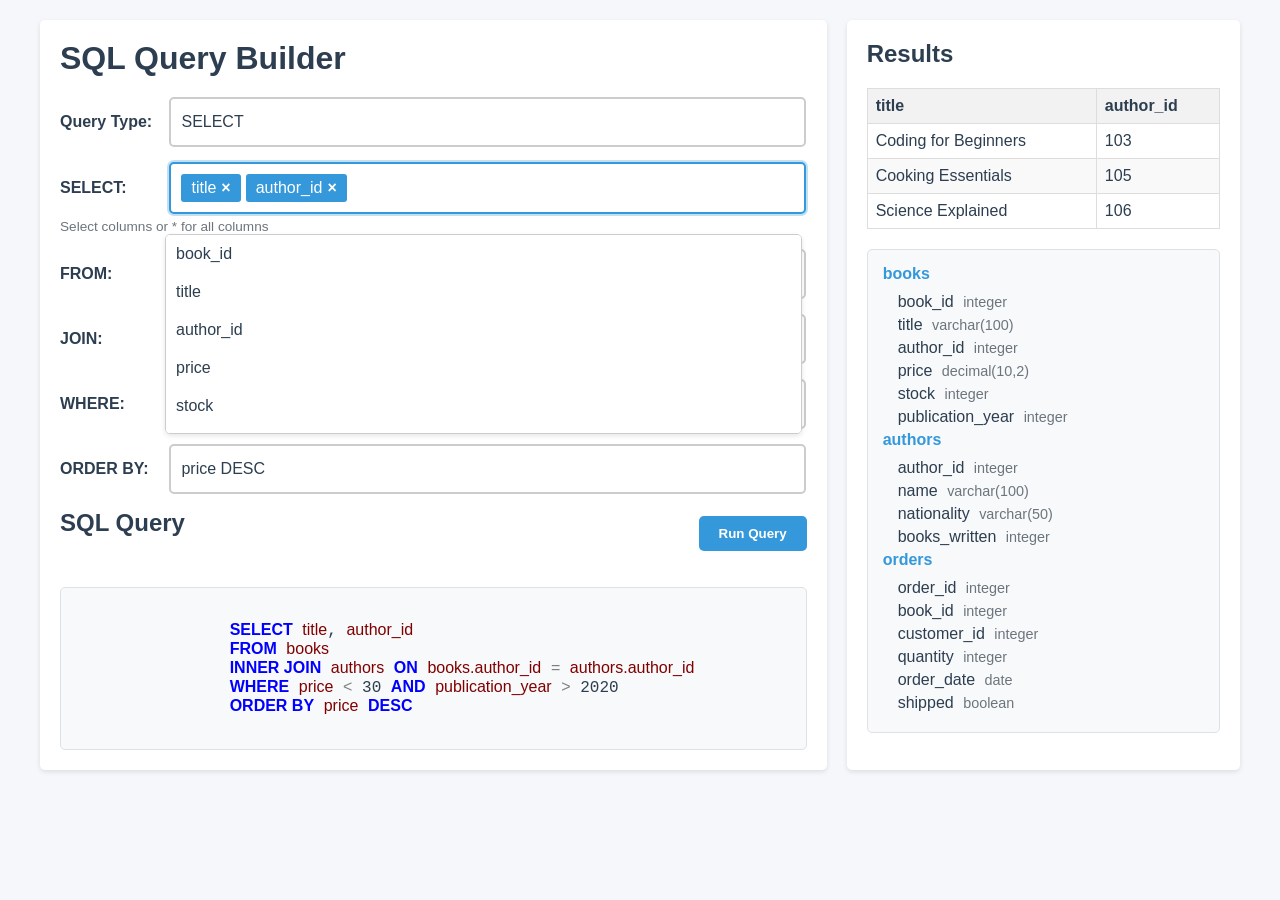
<file: 1st-iter.html>
<!DOCTYPE html>
<html lang="en">
<head>
    <meta charset="UTF-8">
    <meta name="viewport" content="width=device-width, initial-scale=1.0">
    <title>SQL Query Builder</title>
    <style>
        :root {
            --primary-color: #2c3e50;
            --secondary-color: #3498db;
            --highlight-color: #e74c3c;
            --background-color: #f5f7fa;
            --box-shadow: 0 2px 5px rgba(0,0,0,0.1);
            --border-radius: 5px;
        }
        
        * {
            box-sizing: border-box;
            margin: 0;
            padding: 0;
            font-family: 'Segoe UI', Tahoma, Geneva, Verdana, sans-serif;
        }
        
        body {
            background-color: var(--background-color);
            padding: 20px;
            color: var(--primary-color);
        }
        
        .container {
            max-width: 1200px;
            margin: 0 auto;
            display: grid;
            grid-template-columns: 2fr 1fr;
            grid-gap: 20px;
        }
        
        .query-builder, .results-viewer {
            background: white;
            padding: 20px;
            border-radius: var(--border-radius);
            box-shadow: var(--box-shadow);
        }
        
        h1, h2 {
            margin-bottom: 20px;
            color: var(--primary-color);
        }
        
        .query-component {
            margin-bottom: 15px;
            position: relative;
        }
        
        .component-label {
            font-weight: bold;
            display: inline-block;
            width: 100px;
            margin-bottom: 5px;
            color: var(--primary-color);
        }
        
        .query-box {
            display: inline-flex;
            align-items: center;
            border: 2px solid #ccc;
            border-radius: var(--border-radius);
            padding: 10px;
            min-height: 50px;
            width: calc(100% - 110px);
            margin-left: 5px;
            cursor: pointer;
            position: relative;
            background-color: white;
        }
        
        .query-box:hover {
            border-color: var(--secondary-color);
        }
        
        .query-box.active {
            border-color: var(--secondary-color);
            box-shadow: 0 0 0 2px rgba(52, 152, 219, 0.3);
        }
        
        .dropdown {
            position: absolute;
            top: 100%;
            left: 105px;
            width: calc(100% - 110px);
            background: white;
            border: 1px solid #ccc;
            border-radius: var(--border-radius);
            box-shadow: var(--box-shadow);
            z-index: 10;
            max-height: 200px;
            overflow-y: auto;
            display: none;
        }
        
        .dropdown.show {
            display: block;
        }
        
        .dropdown-item {
            padding: 10px;
            cursor: pointer;
        }
        
        .dropdown-item:hover {
            background-color: #f0f0f0;
        }
        
        .selected-item {
            background-color: var(--secondary-color);
            color: white;
            padding: 5px 10px;
            border-radius: 3px;
            margin-right: 5px;
            display: inline-flex;
            align-items: center;
        }
        
        .remove-item {
            margin-left: 5px;
            cursor: pointer;
            font-weight: bold;
        }
        
        .query-preview {
            margin-top: 30px;
            background-color: #f8f9fa;
            border: 1px solid #dee2e6;
            border-radius: var(--border-radius);
            padding: 15px;
            font-family: 'Courier New', Courier, monospace;
            white-space: pre-wrap;
            min-height: 150px;
        }
        
        .query-preview-header {
            display: flex;
            justify-content: space-between;
            align-items: center;
            margin-bottom: 10px;
        }
        
        .run-button {
            background-color: var(--secondary-color);
            color: white;
            border: none;
            padding: 10px 20px;
            border-radius: var(--border-radius);
            cursor: pointer;
            font-weight: bold;
        }
        
        .run-button:hover {
            background-color: #2980b9;
        }
        
        .keyword {
            color: #0000ff;
            font-weight: bold;
        }
        
        .identifier {
            color: #800000;
        }
        
        .operator {
            color: #808080;
        }
        
        .results-table {
            width: 100%;
            border-collapse: collapse;
            margin-top: 20px;
        }
        
        .results-table th, .results-table td {
            border: 1px solid #ddd;
            padding: 8px;
            text-align: left;
        }
        
        .results-table th {
            background-color: #f2f2f2;
            color: var(--primary-color);
        }
        
        .results-table tr:nth-child(even) {
            background-color: #f9f9f9;
        }
        
        .results-table tr:hover {
            background-color: #f0f0f0;
        }
        
        .hint {
            font-size: 0.85em;
            color: #6c757d;
            margin-top: 5px;
        }
        
        .error {
            color: var(--highlight-color);
            font-size: 0.9em;
            margin-top: 5px;
        }
        
        .table-info {
            margin-top: 20px;
            background-color: #f8f9fa;
            border: 1px solid #dee2e6;
            border-radius: var(--border-radius);
            padding: 15px;
        }
        
        .table-name {
            font-weight: bold;
            color: var(--secondary-color);
            margin-bottom: 10px;
        }
        
        .column-list {
            list-style-type: none;
            margin-left: 15px;
        }
        
        .column-list li {
            margin-bottom: 5px;
        }
        
        .column-type {
            color: #6c757d;
            font-size: 0.9em;
            margin-left: 5px;
        }
    </style>
</head>
<body>
    <div class="container">
        <div class="query-builder">
            <h1>SQL Query Builder</h1>
            
            <!-- Query Type Selector -->
            <div class="query-component">
                <label class="component-label">Query Type:</label>
                <div class="query-box">SELECT</div>
                <div class="dropdown">
                    <div class="dropdown-item">SELECT</div>
                    <div class="dropdown-item">INSERT</div>
                    <div class="dropdown-item">UPDATE</div>
                    <div class="dropdown-item">DELETE</div>
                </div>
            </div>
            
            <!-- SELECT Component -->
            <div class="query-component">
                <label class="component-label">SELECT:</label>
                <div class="query-box active">
                    <span class="selected-item">title <span class="remove-item">×</span></span>
                    <span class="selected-item">author_id <span class="remove-item">×</span></span>
                </div>
                <div class="dropdown show">
                    <div class="dropdown-item">book_id</div>
                    <div class="dropdown-item">title</div>
                    <div class="dropdown-item">author_id</div>
                    <div class="dropdown-item">price</div>
                    <div class="dropdown-item">stock</div>
                    <div class="dropdown-item">publication_year</div>
                </div>
                <div class="hint">Select columns or * for all columns</div>
            </div>
            
            <!-- FROM Component -->
            <div class="query-component">
                <label class="component-label">FROM:</label>
                <div class="query-box">books</div>
                <div class="dropdown">
                    <div class="dropdown-item">books</div>
                    <div class="dropdown-item">authors</div>
                    <div class="dropdown-item">orders</div>
                </div>
            </div>
            
            <!-- JOIN Component -->
            <div class="query-component">
                <label class="component-label">JOIN:</label>
                <div class="query-box">INNER JOIN authors ON books.author_id = authors.author_id</div>
                <div class="dropdown">
                    <div class="dropdown-item">INNER JOIN</div>
                    <div class="dropdown-item">LEFT JOIN</div>
                    <div class="dropdown-item">RIGHT JOIN</div>
                    <div class="dropdown-item">FULL OUTER JOIN</div>
                </div>
            </div>
            
            <!-- WHERE Component -->
            <div class="query-component">
                <label class="component-label">WHERE:</label>
                <div class="query-box">price < 30 AND publication_year > 2020</div>
                <div class="dropdown">
                    <div class="dropdown-item">book_id</div>
                    <div class="dropdown-item">title</div>
                    <div class="dropdown-item">author_id</div>
                    <div class="dropdown-item">price</div>
                    <div class="dropdown-item">stock</div>
                    <div class="dropdown-item">publication_year</div>
                </div>
            </div>
            
            <!-- ORDER BY Component -->
            <div class="query-component">
                <label class="component-label">ORDER BY:</label>
                <div class="query-box">price DESC</div>
                <div class="dropdown">
                    <div class="dropdown-item">book_id</div>
                    <div class="dropdown-item">title</div>
                    <div class="dropdown-item">author_id</div>
                    <div class="dropdown-item">price</div>
                    <div class="dropdown-item">stock</div>
                    <div class="dropdown-item">publication_year</div>
                </div>
            </div>
            
            <!-- Query Preview -->
            <div class="query-preview-header">
                <h2>SQL Query</h2>
                <button class="run-button">Run Query</button>
            </div>
            <div class="query-preview">
                <span class="keyword">SELECT</span> <span class="identifier">title</span>, <span class="identifier">author_id</span>
                <span class="keyword">FROM</span> <span class="identifier">books</span>
                <span class="keyword">INNER JOIN</span> <span class="identifier">authors</span> <span class="keyword">ON</span> <span class="identifier">books.author_id</span> <span class="operator">=</span> <span class="identifier">authors.author_id</span>
                <span class="keyword">WHERE</span> <span class="identifier">price</span> <span class="operator"><</span> 30 <span class="keyword">AND</span> <span class="identifier">publication_year</span> <span class="operator">></span> 2020
                <span class="keyword">ORDER BY</span> <span class="identifier">price</span> <span class="keyword">DESC</span>
            </div>
        </div>
        
        <div class="results-viewer">
            <h2>Results</h2>
            
            <table class="results-table">
                <thead>
                    <tr>
                        <th>title</th>
                        <th>author_id</th>
                    </tr>
                </thead>
                <tbody>
                    <tr>
                        <td>Coding for Beginners</td>
                        <td>103</td>
                    </tr>
                    <tr>
                        <td>Cooking Essentials</td>
                        <td>105</td>
                    </tr>
                    <tr>
                        <td>Science Explained</td>
                        <td>106</td>
                    </tr>
                </tbody>
            </table>
            
            <div class="table-info">
                <div class="table-name">books</div>
                <ul class="column-list">
                    <li>book_id <span class="column-type">integer</span></li>
                    <li>title <span class="column-type">varchar(100)</span></li>
                    <li>author_id <span class="column-type">integer</span></li>
                    <li>price <span class="column-type">decimal(10,2)</span></li>
                    <li>stock <span class="column-type">integer</span></li>
                    <li>publication_year <span class="column-type">integer</span></li>
                </ul>
                
                <div class="table-name">authors</div>
                <ul class="column-list">
                    <li>author_id <span class="column-type">integer</span></li>
                    <li>name <span class="column-type">varchar(100)</span></li>
                    <li>nationality <span class="column-type">varchar(50)</span></li>
                    <li>books_written <span class="column-type">integer</span></li>
                </ul>
                
                <div class="table-name">orders</div>
                <ul class="column-list">
                    <li>order_id <span class="column-type">integer</span></li>
                    <li>book_id <span class="column-type">integer</span></li>
                    <li>customer_id <span class="column-type">integer</span></li>
                    <li>quantity <span class="column-type">integer</span></li>
                    <li>order_date <span class="column-type">date</span></li>
                    <li>shipped <span class="column-type">boolean</span></li>
                </ul>
            </div>
        </div>
    </div>

    <script>
        document.addEventListener('DOMContentLoaded', function() {
            // Sample database for query execution
            const database = {
                books: [
                    { book_id: 1, title: "The Great Adventure", author_id: 101, price: 24.99, stock: 35, publication_year: 2018 },
                    { book_id: 2, title: "Mystery in the Mountains", author_id: 102, price: 19.95, stock: 42, publication_year: 2020 },
                    { book_id: 3, title: "Coding for Beginners", author_id: 103, price: 34.50, stock: 18, publication_year: 2022 },
                    { book_id: 4, title: "History of Art", author_id: 104, price: 49.99, stock: 7, publication_year: 2019 },
                    { book_id: 5, title: "Cooking Essentials", author_id: 105, price: 29.99, stock: 53, publication_year: 2021 },
                    { book_id: 6, title: "Poetry Collection", author_id: 101, price: 15.75, stock: 21, publication_year: 2017 },
                    { book_id: 7, title: "Science Explained", author_id: 106, price: 27.50, stock: 0, publication_year: 2023 },
                    { book_id: 8, title: "Business Strategy", author_id: 107, price: 39.99, stock: 12, publication_year: 2022 },
                    { book_id: 9, title: "Travel Guide: Europe", author_id: 108, price: 22.95, stock: 39, publication_year: 2020 },
                    { book_id: 10, title: "Philosophy Basics", author_id: 109, price: 18.50, stock: 15, publication_year: 2018 }
                ],
                authors: [
                    { author_id: 101, name: "Jane Smith", nationality: "American", books_written: 12 },
                    { author_id: 102, name: "Robert Johnson", nationality: "British", books_written: 8 },
                    { author_id: 103, name: "Maria Garcia", nationality: "Spanish", books_written: 5 },
                    { author_id: 104, name: "Ahmed Hassan", nationality: "Egyptian", books_written: 3 },
                    { author_id: 105, name: "Yuki Tanaka", nationality: "Japanese", books_written: 7 },
                    { author_id: 107, name: "David Chen", nationality: "Canadian", books_written: 4 },
                    { author_id: 110, name: "Elena Popov", nationality: "Russian", books_written: 6 }
                ],
                orders: [
                    { order_id: 1001, book_id: 3, customer_id: 5001, quantity: 1, order_date: "2023-03-15", shipped: true },
                    { order_id: 1002, book_id: 5, customer_id: 5002, quantity: 2, order_date: "2023-03-16", shipped: true },
                    { order_id: 1003, book_id: 2, customer_id: 5003, quantity: 1, order_date: "2023-03-18", shipped: true },
                    { order_id: 1004, book_id: 1, customer_id: 5001, quantity: 1, order_date: "2023-03-20", shipped: true },
                    { order_id: 1005, book_id: 7, customer_id: 5004, quantity: 2, order_date: "2023-03-22", shipped: false },
                    { order_id: 1006, book_id: 10, customer_id: 5002, quantity: 1, order_date: "2023-03-25", shipped: true },
                    { order_id: 1007, book_id: 6, customer_id: 5005, quantity: 3, order_date: "2023-03-27", shipped: true },
                    { order_id: 1008, book_id: 9, customer_id: 5006, quantity: 1, order_date: "2023-03-29", shipped: false },
                    { order_id: 1009, book_id: 4, customer_id: 5007, quantity: 1, order_date: "2023-04-02", shipped: true },
                    { order_id: 1010, book_id: 8, customer_id: 5003, quantity: 2, order_date: "2023-04-05", shipped: false }
                ]
            };
            
            const queryBoxes = document.querySelectorAll('.query-box');
            const dropdowns = document.querySelectorAll('.dropdown');
            const queryPreview = document.querySelector('.query-preview');
            const resultsTable = document.querySelector('.results-table');
            
            function updateQueryPreview() {
                // Get values from all components
                const queryType = document.querySelector('.query-component:nth-child(1) .query-box').textContent;
                
                // Get SELECT columns
                const selectBox = document.querySelector('.query-component:nth-child(2) .query-box');
                const selectedItems = Array.from(selectBox.querySelectorAll('.selected-item')).map(item => {
                    return item.textContent.replace('×', '').trim();
                });
                const selectClause = selectedItems.length > 0 ? selectedItems.join(', ') : '*';
                
                // Get FROM table
                const fromTable = document.querySelector('.query-component:nth-child(3) .query-box').textContent;
                
                // Get JOIN clause
                const joinClause = document.querySelector('.query-component:nth-child(4) .query-box').textContent;
                
                // Get WHERE clause
                const whereClause = document.querySelector('.query-component:nth-child(5) .query-box').textContent;
                
                // Get ORDER BY clause
                const orderByClause = document.querySelector('.query-component:nth-child(6) .query-box').textContent;
                
                // Build and format the SQL query
                let query = `<span class="keyword">SELECT</span> <span class="identifier">${selectClause}</span>`;
                query += `\n<span class="keyword">FROM</span> <span class="identifier">${fromTable}</span>`;
                
                if (joinClause && joinClause !== 'Click to add JOIN') {
                    query += `\n<span class="keyword">${joinClause}</span>`;
                }
                
                if (whereClause && whereClause !== 'Click to add conditions') {
                    query += `\n<span class="keyword">WHERE</span> ${formatWhereClause(whereClause)}`;
                }
                
                if (orderByClause && orderByClause !== 'Click to add ORDER BY') {
                    query += `\n<span class="keyword">ORDER BY</span> ${formatOrderByClause(orderByClause)}`;
                }
                
                queryPreview.innerHTML = query;
            }
            
            function formatWhereClause(clause) {
                return clause.replace(/([<>=!]+)/g, '<span class="operator">$1</span>')
                             .replace(/\b(AND|OR)\b/g, '<span class="keyword">$1</span>')
                             .replace(/\b([a-zA-Z_][a-zA-Z0-9_]*)\b(?![\s\S]*<\/span>)/g, '<span class="identifier">$1</span>');
            }
            
            function formatOrderByClause(clause) {
                return clause.replace(/\b(ASC|DESC)\b/g, '<span class="keyword">$1</span>')
                             .replace(/\b([a-zA-Z_][a-zA-Z0-9_]*)\b(?![\s\S]*<\/span>)/g, '<span class="identifier">$1</span>');
            }
            
            // Toggle dropdowns when clicking on query boxes
            queryBoxes.forEach((box, index) => {
                box.addEventListener('click', function() {
                    // Close all other dropdowns
                    dropdowns.forEach((dropdown, i) => {
                        if (i !== index) {
                            dropdown.classList.remove('show');
                            queryBoxes[i].classList.remove('active');
                        }
                    });
                    
                    // Toggle current dropdown
                    dropdowns[index].classList.toggle('show');
                    box.classList.toggle('active');
                });
            });
            
            // Close dropdowns when clicking outside
            document.addEventListener('click', function(event) {
                if (!event.target.closest('.query-component')) {
                    dropdowns.forEach(dropdown => dropdown.classList.remove('show'));
                    queryBoxes.forEach(box => box.classList.remove('active'));
                }
            });
            
            // Handling dropdown item selection
            document.querySelectorAll('.dropdown-item').forEach(item => {
                item.addEventListener('click', function() {
                    const component = this.closest('.query-component');
                    const queryBox = component.querySelector('.query-box');
                    const dropdown = component.querySelector('.dropdown');
                    
                    // For SELECT component, add as a selected item
                    if (component.querySelector('.component-label').textContent === 'SELECT:') {
                        const selectedItem = document.createElement('span');
                        selectedItem.className = 'selected-item';
                        selectedItem.innerHTML = this.textContent + ' <span class="remove-item">×</span>';
                        queryBox.insertBefore(selectedItem, null);
                        
                        // Add event listener to remove item
                        selectedItem.querySelector('.remove-item').addEventListener('click', function(e) {
                            e.stopPropagation();
                            selectedItem.remove();
                            updateQueryPreview();
                        });
                    } else {
                        // For other components, replace text
                        queryBox.textContent = this.textContent;
                    }
                    
                    dropdown.classList.remove('show');
                    queryBox.classList.remove('active');
                    updateQueryPreview();
                });
            });
            
            // Execute the SQL query
            function executeQuery() {
                try {
                    // Get the components of the query
                    const fromTable = document.querySelector('.query-component:nth-child(3) .query-box').textContent.trim();
                    
                    // Get selected columns
                    const selectBox = document.querySelector('.query-component:nth-child(2) .query-box');
                    const selectedCols = Array.from(selectBox.querySelectorAll('.selected-item')).map(item => {
                        return item.textContent.replace('×', '').trim();
                    });
                    
                    // Get WHERE conditions
                    const whereBox = document.querySelector('.query-component:nth-child(5) .query-box');
                    const whereCondition = whereBox.textContent.trim();
                    
                    // Execute simple query on our mock database
                    let results = [...database[fromTable]]; // Clone array
                    
                    // Apply WHERE clause filtering (simplified for demo)
                    if (whereCondition && whereCondition !== 'Click to add conditions') {
                        // This is a simple parser for demo purposes
                        // Real implementation would need a proper SQL parser
                        if (whereCondition.includes('price < 30')) {
                            results = results.filter(item => item.price < 30);
                        }
                        
                        if (whereCondition.includes('publication_year > 2020')) {
                            results = results.filter(item => item.publication_year > 2020);
                        }
                    }
                    
                    // Apply JOIN (simplified - only for INNER JOIN authors)
                    const joinClause = document.querySelector('.query-component:nth-child(4) .query-box').textContent;
                    if (joinClause.includes('INNER JOIN authors')) {
                        results = results.map(book => {
                            const author = database.authors.find(a => a.author_id === book.author_id);
                            return { ...book, author_name: author ? author.name : null, nationality: author ? author.nationality : null };
                        }).filter(item => item.author_name !== null); // Inner join removes nulls
                    }
                    
                    // Apply ORDER BY
                    const orderByClause = document.querySelector('.query-component:nth-child(6) .query-box').textContent;
                    if (orderByClause.includes('price DESC')) {
                        results.sort((a, b) => b.price - a.price);
                    }
                    
                    // Select only requested columns (or all if none specified)
                    let finalResults = results;
                    if (selectedCols.length > 0) {
                        finalResults = results.map(item => {
                            const newItem = {};
                            selectedCols.forEach(col => {
                                newItem[col] = item[col];
                            });
                            return newItem;
                        });
                    }
                    
                    // Update results table
                    updateResultsTable(finalResults);
                    
                    return finalResults;
                } catch (error) {
                    console.error('Error executing query:', error);
                    return [];
                }
            }
            
            // Update the results table with query results
            function updateResultsTable(results) {
                if (!results || results.length === 0) {
                    resultsTable.innerHTML = '<thead><tr><th>No results found</th></tr></thead>';
                    return;
                }
                
                // Create table header
                const columns = Object.keys(results[0]);
                let headerHTML = '<thead><tr>';
                columns.forEach(col => {
                    headerHTML += `<th>${col}</th>`;
                });
                headerHTML += '</tr></thead>';
                
                // Create table body
                let bodyHTML = '<tbody>';
                results.forEach(row => {
                    bodyHTML += '<tr>';
                    columns.forEach(col => {
                        bodyHTML += `<td>${row[col]}</td>`;
                    });
                    bodyHTML += '</tr>';
                });
                bodyHTML += '</tbody>';
                
                // Update table
                resultsTable.innerHTML = headerHTML + bodyHTML;
            }
            
            // Run query when button is clicked
            document.querySelector('.run-button').addEventListener('click', function() {
                const results = executeQuery();
                console.log('Query executed with results:', results);
            });
            
            // Initialize query preview
            updateQueryPreview();
        });
    </script>
</body>
</html>
</file>
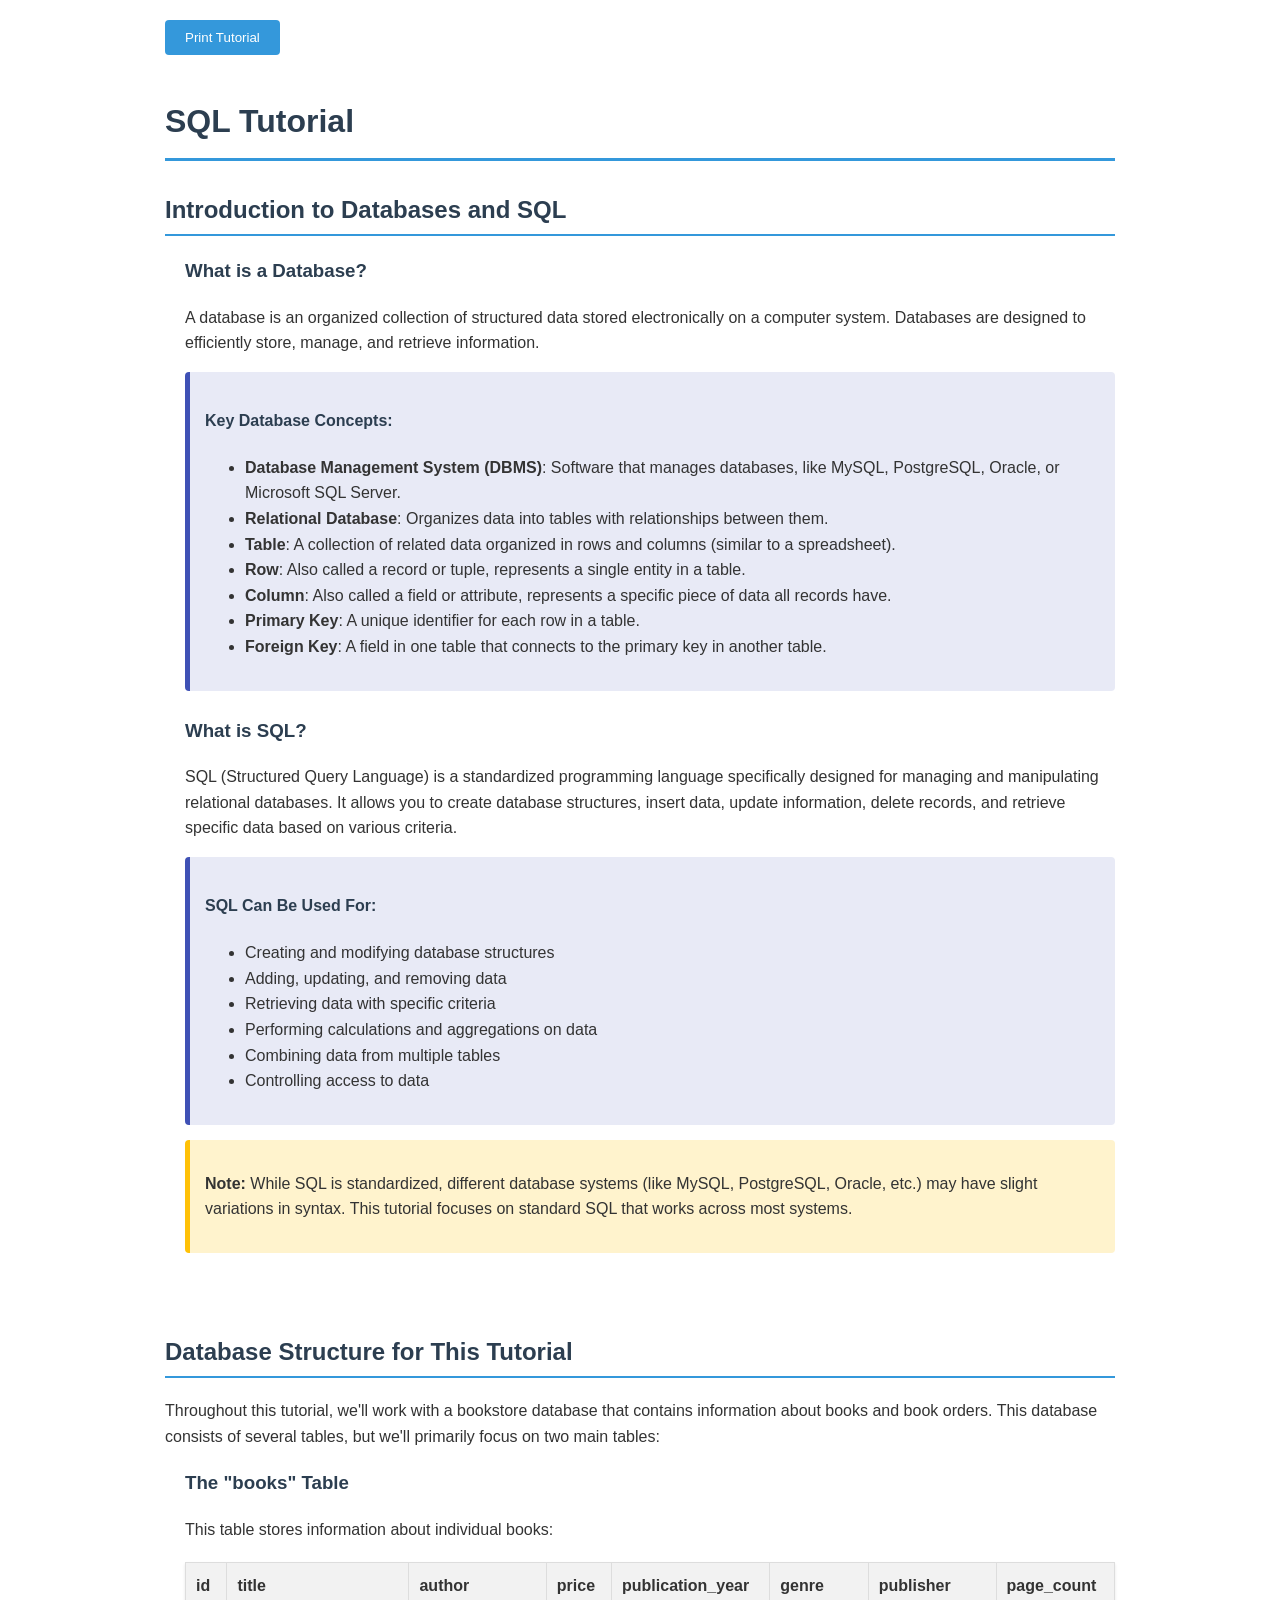
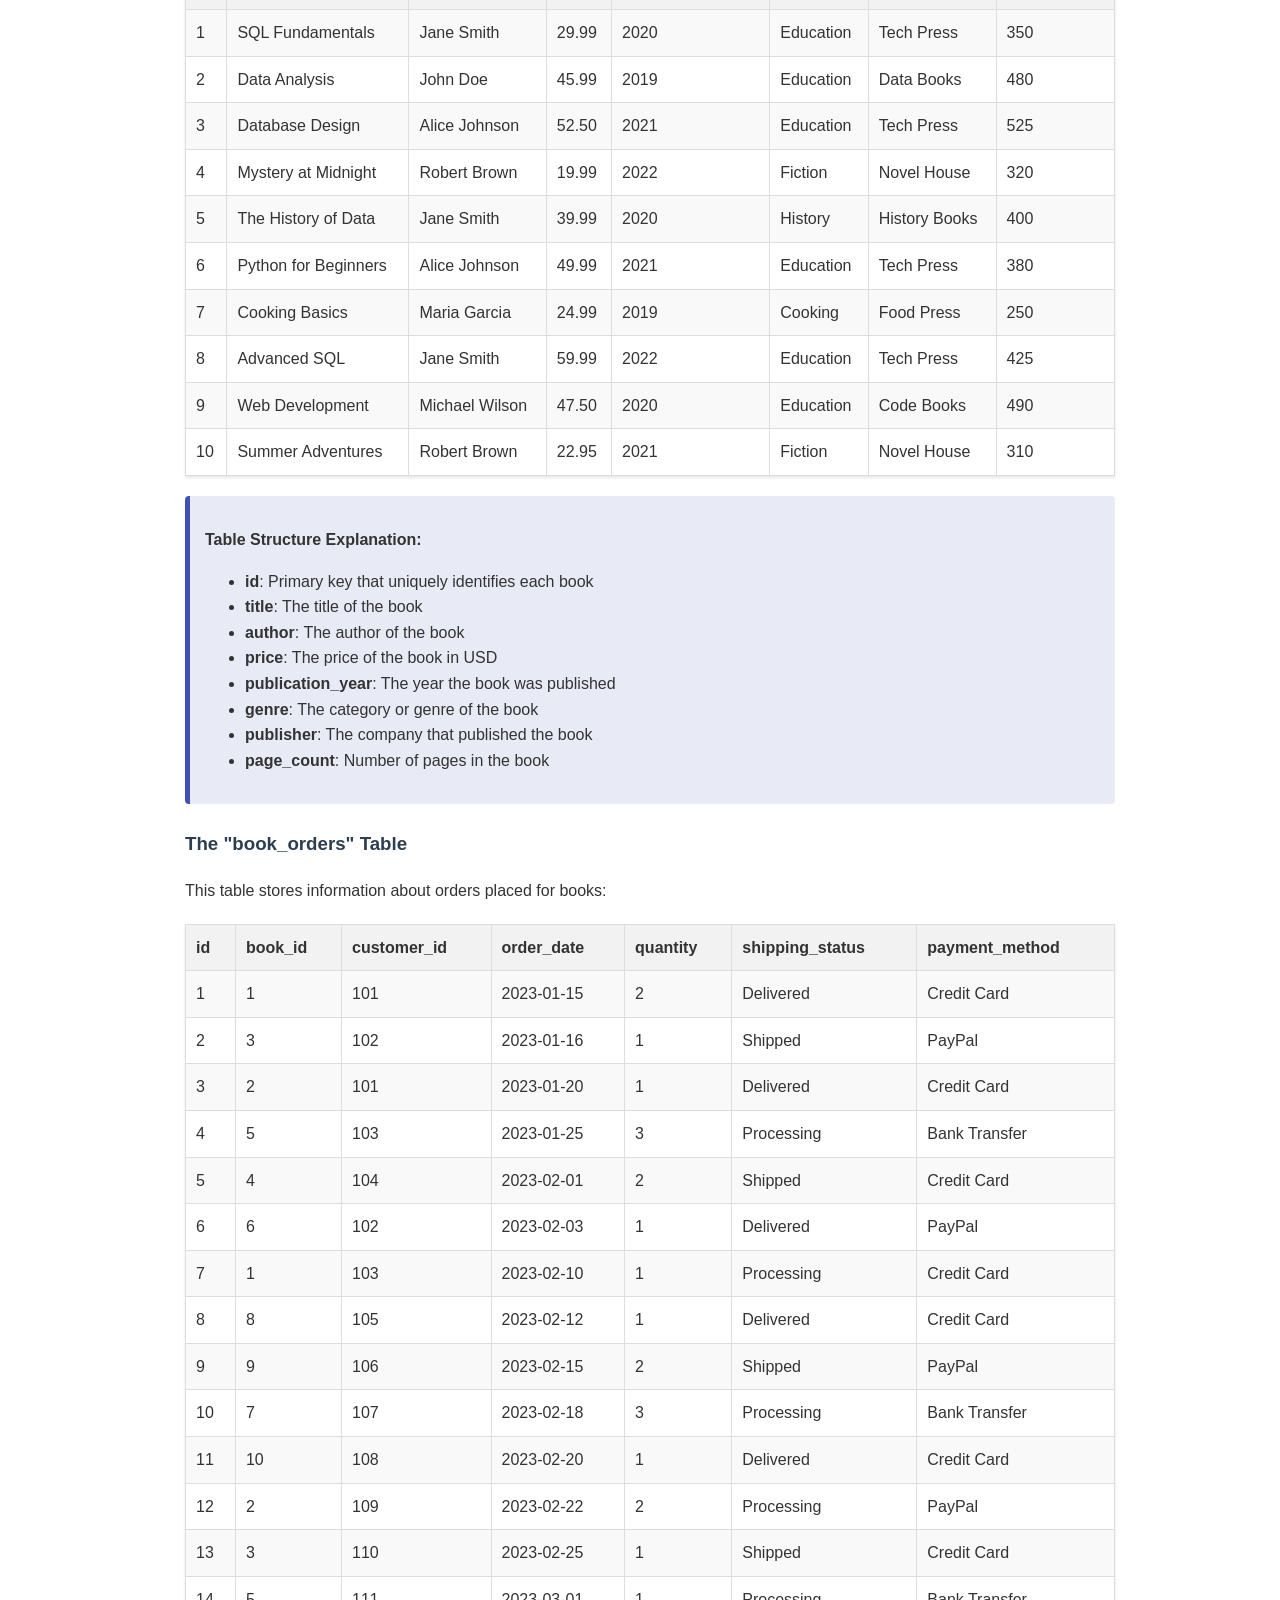
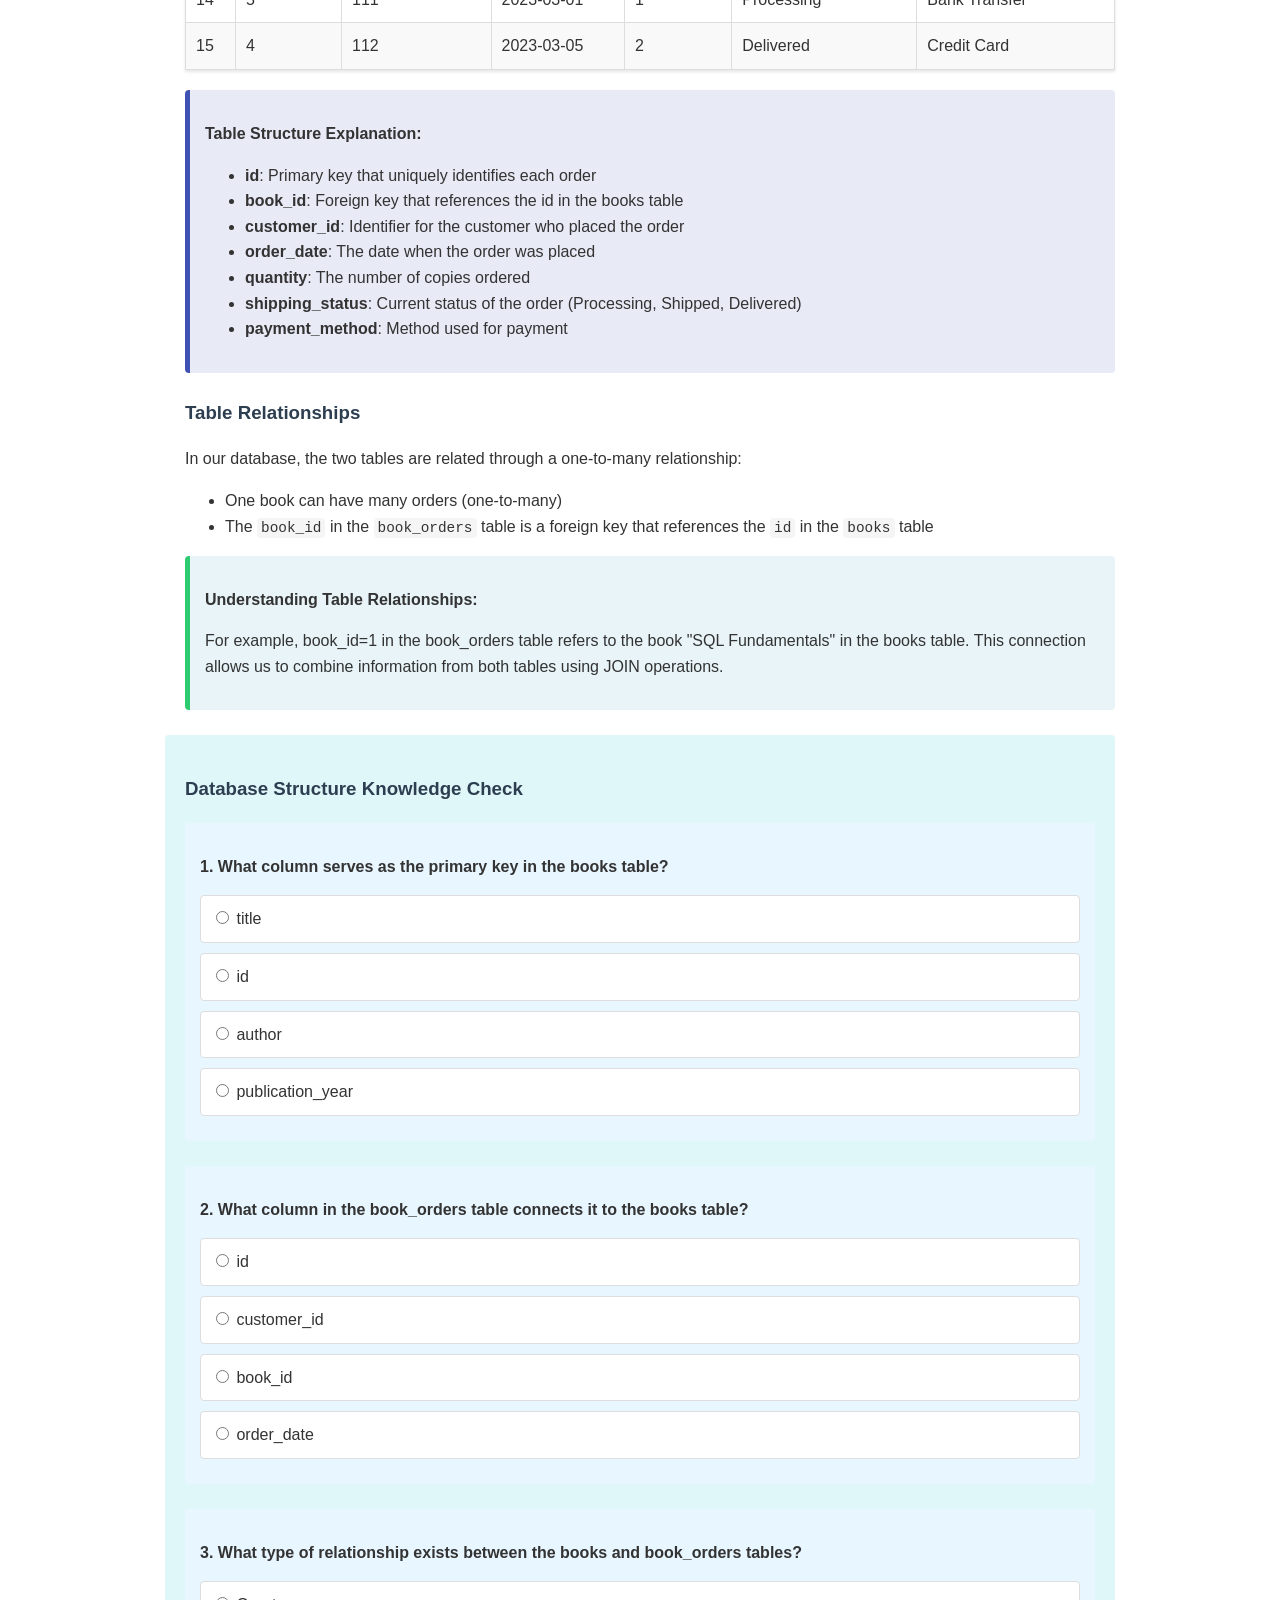
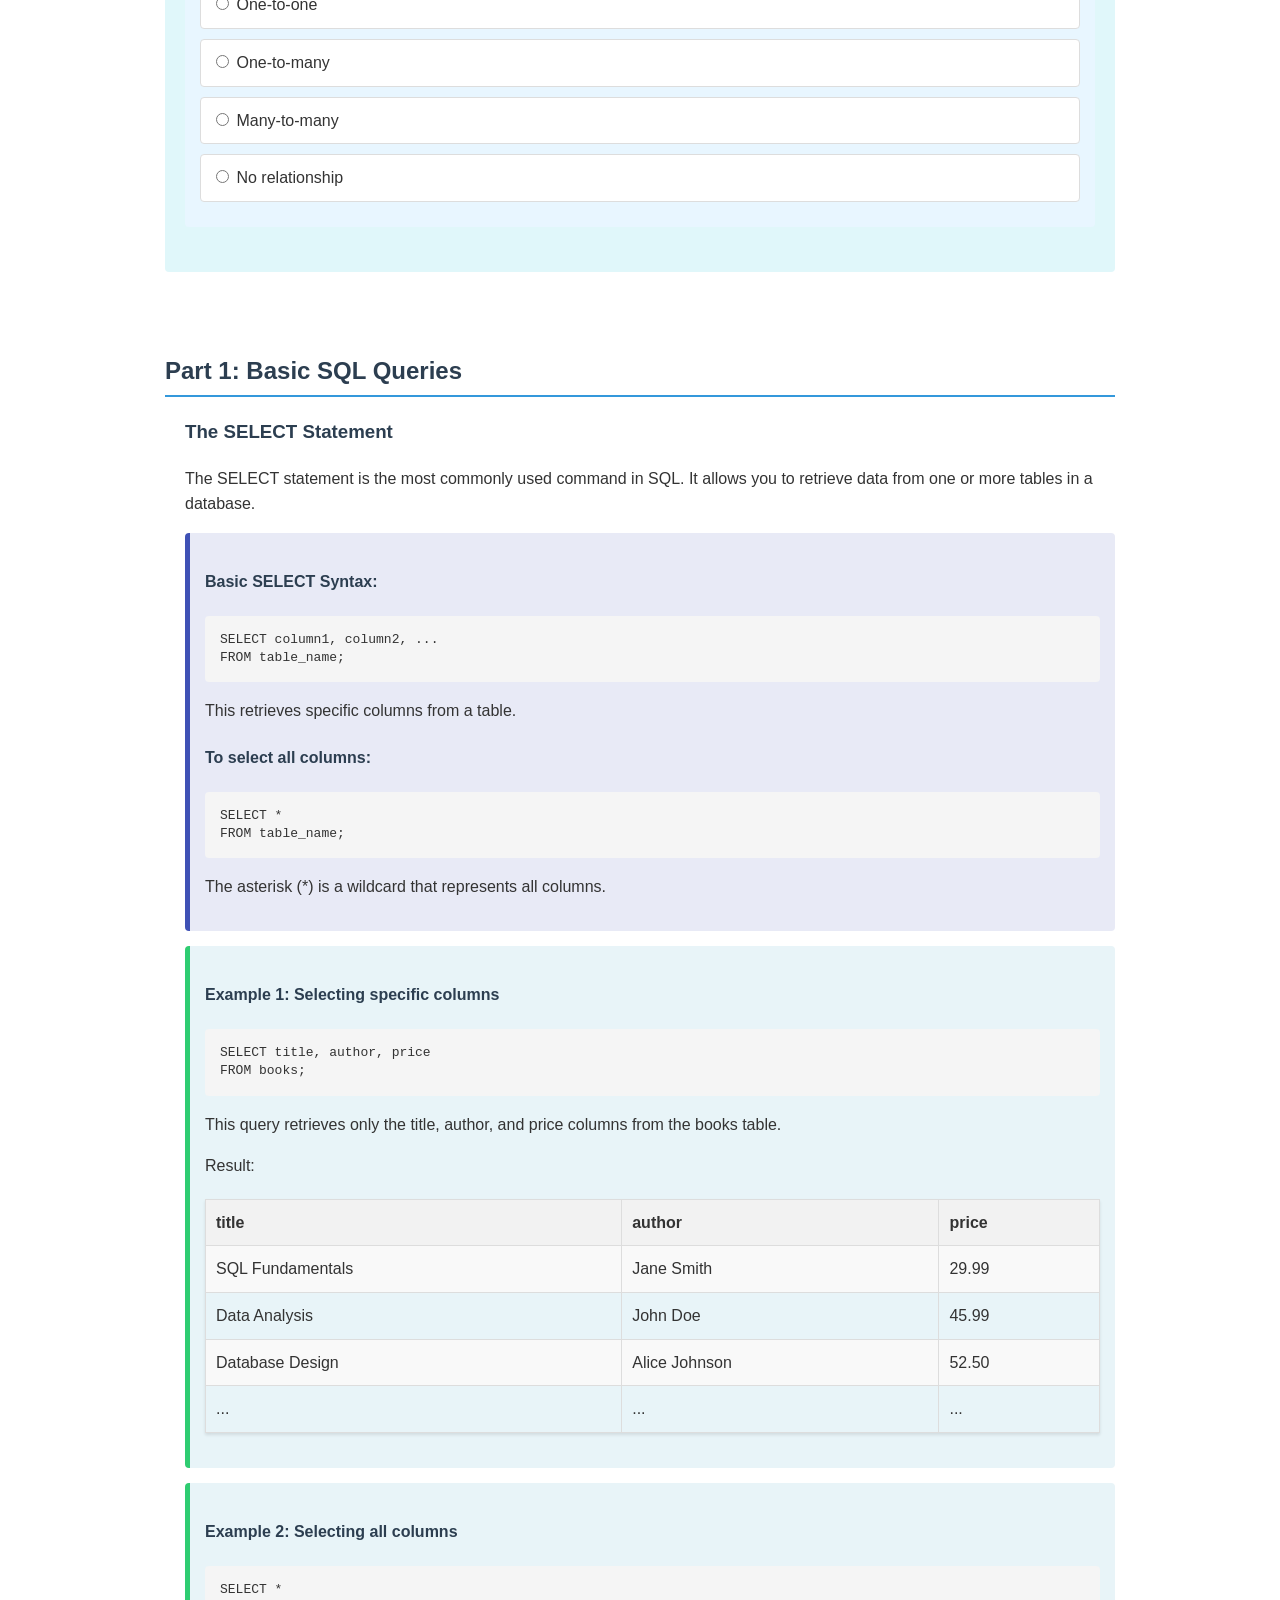
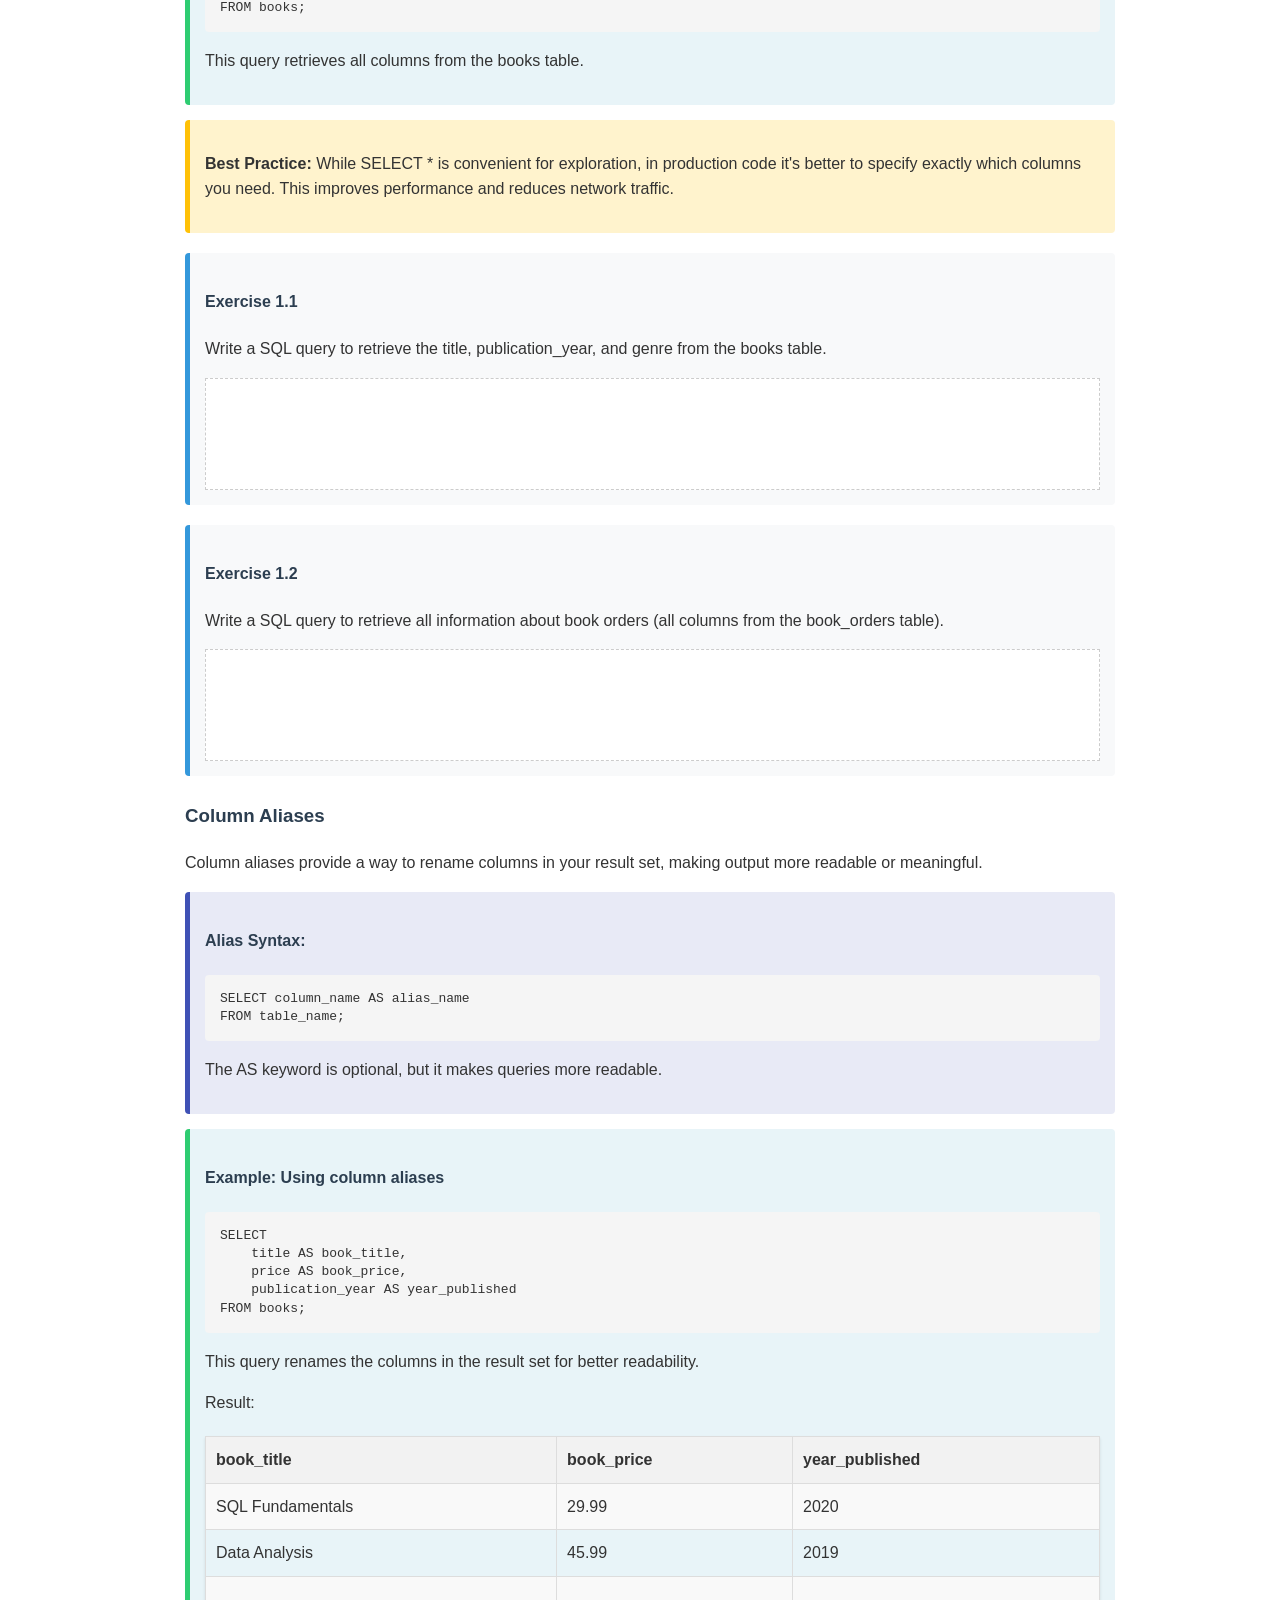
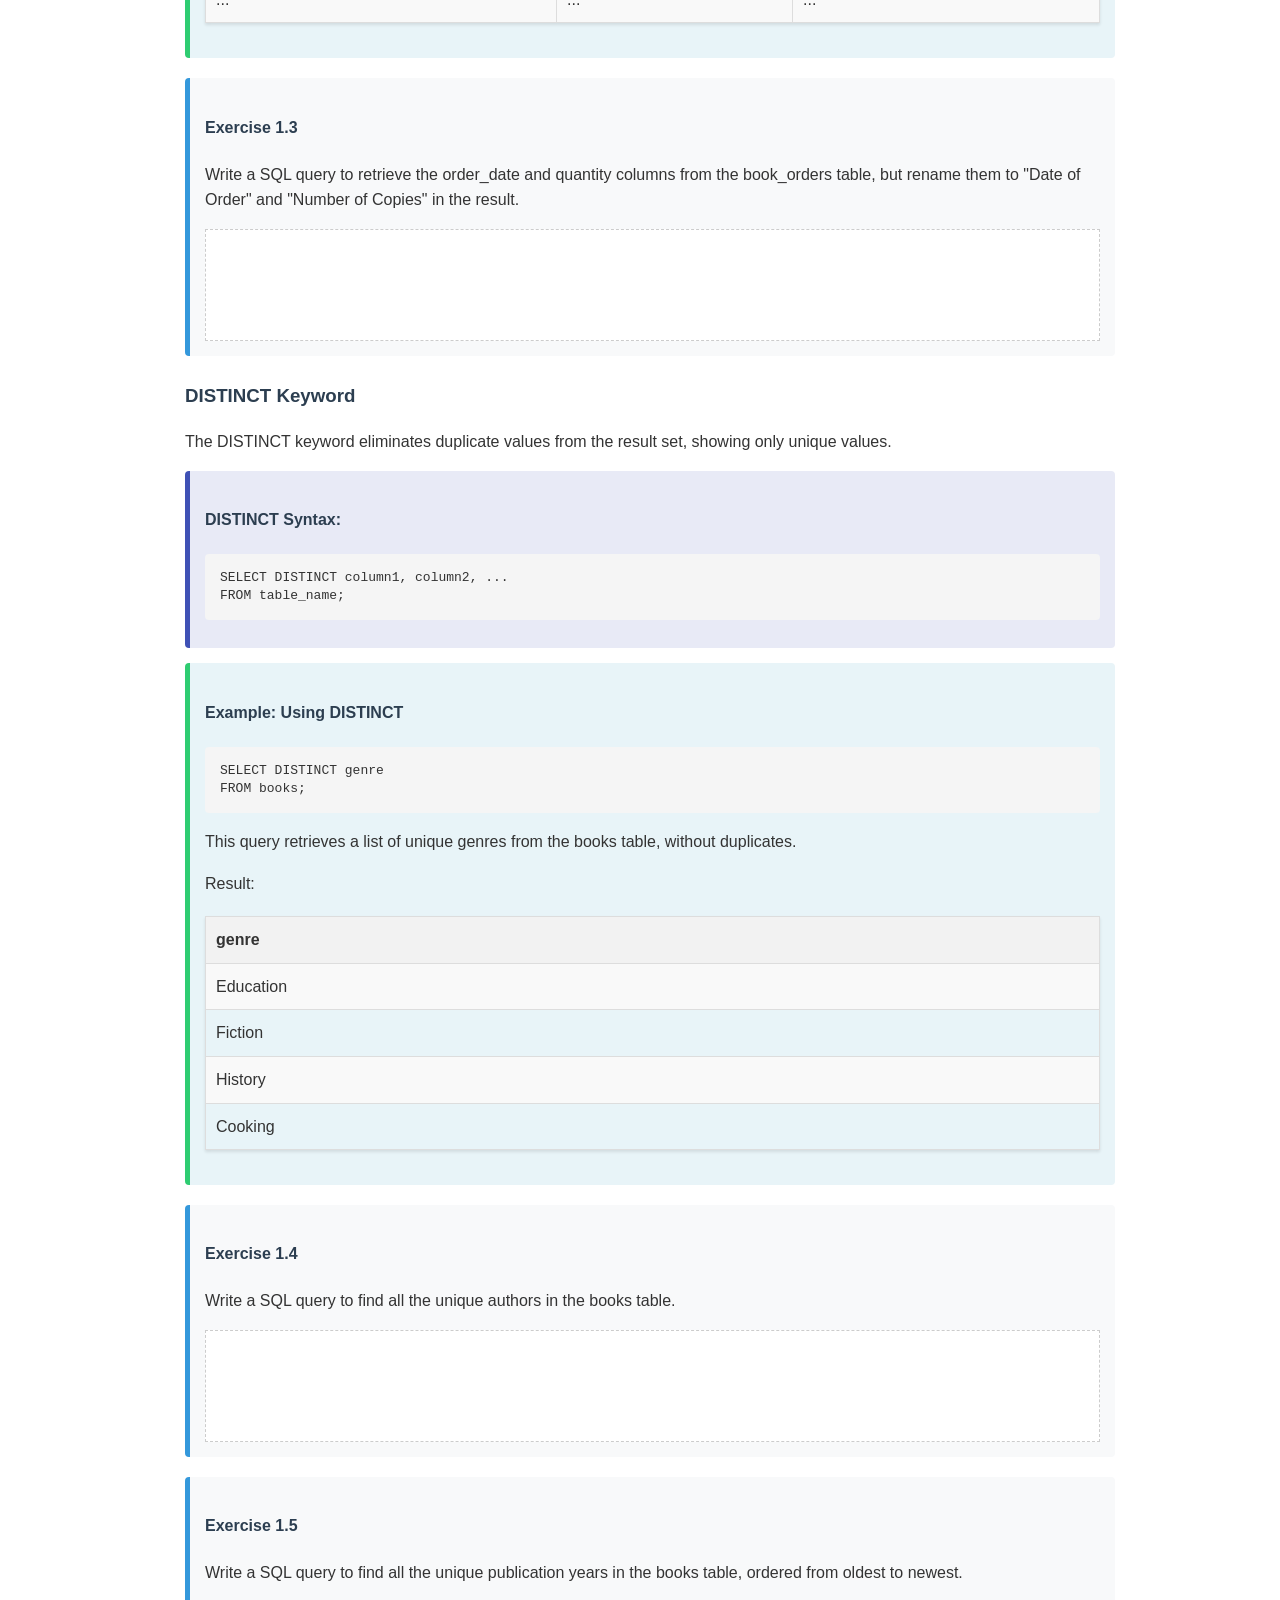
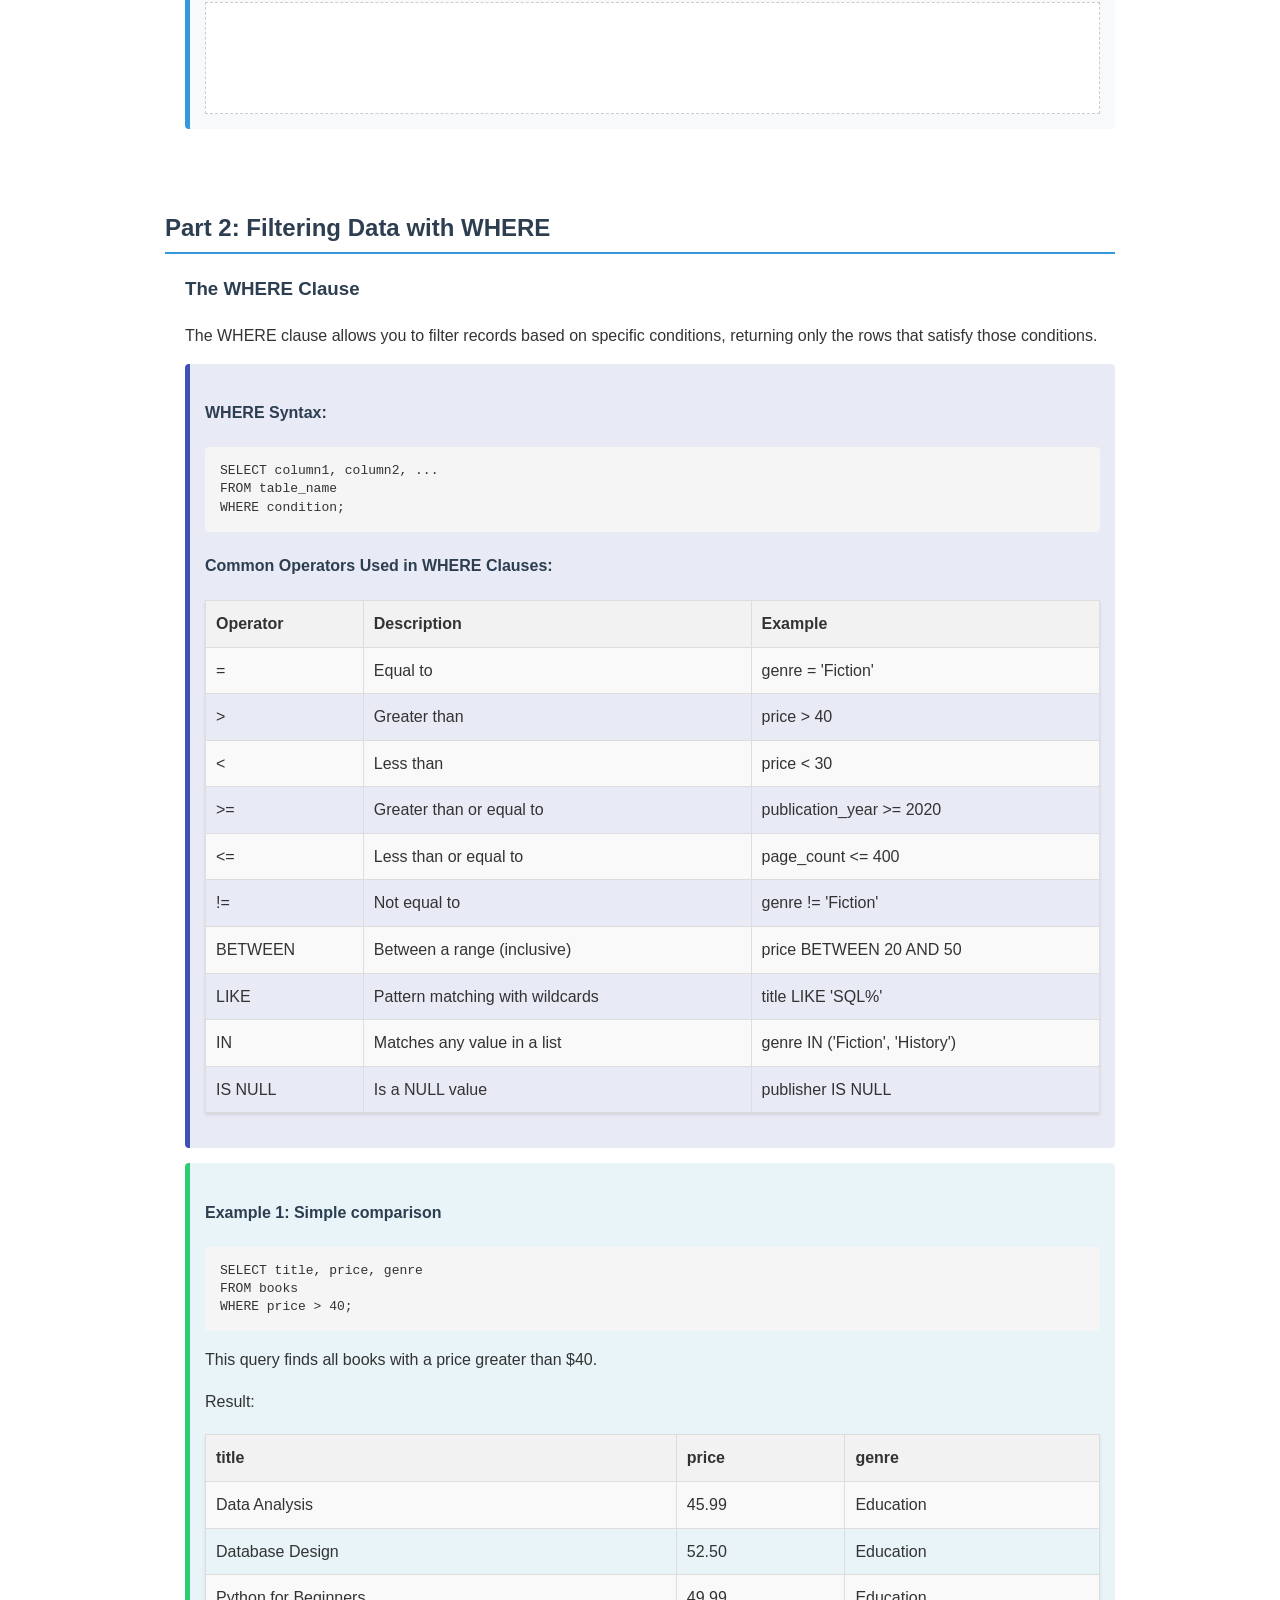
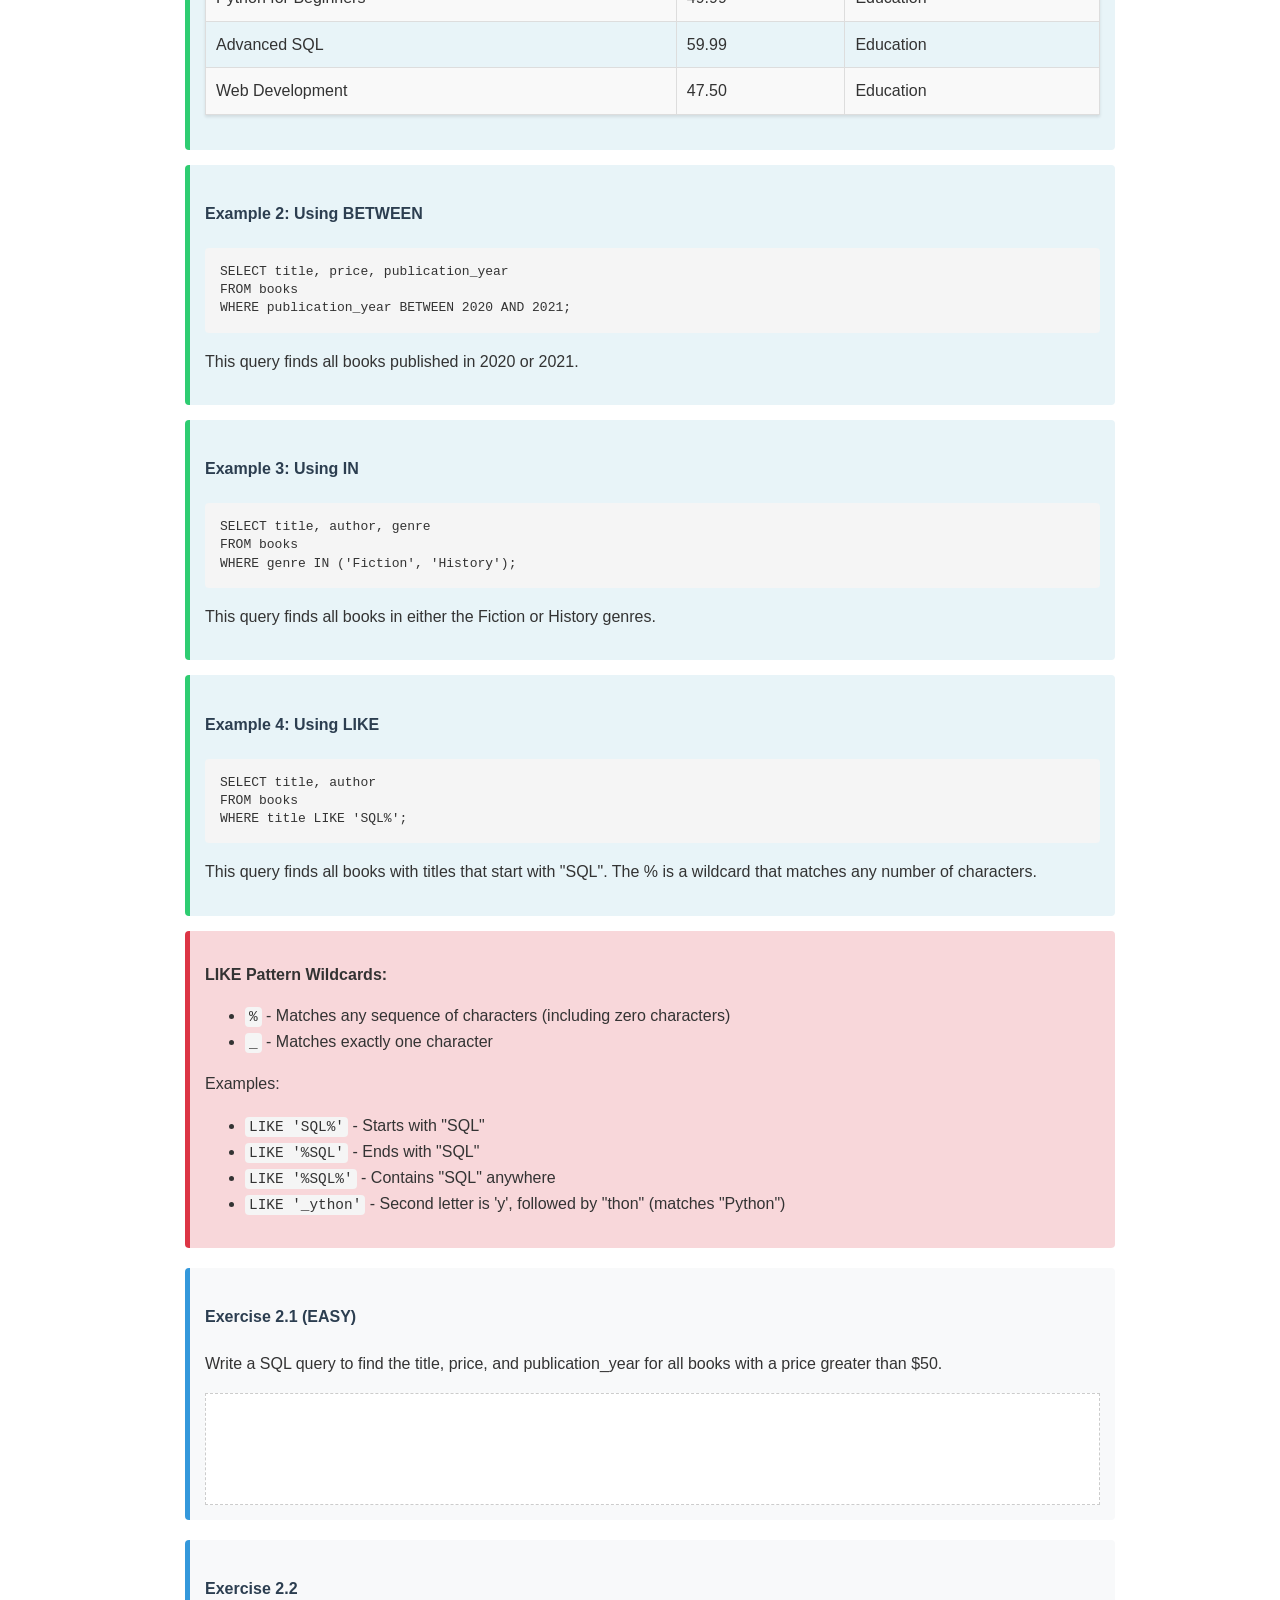
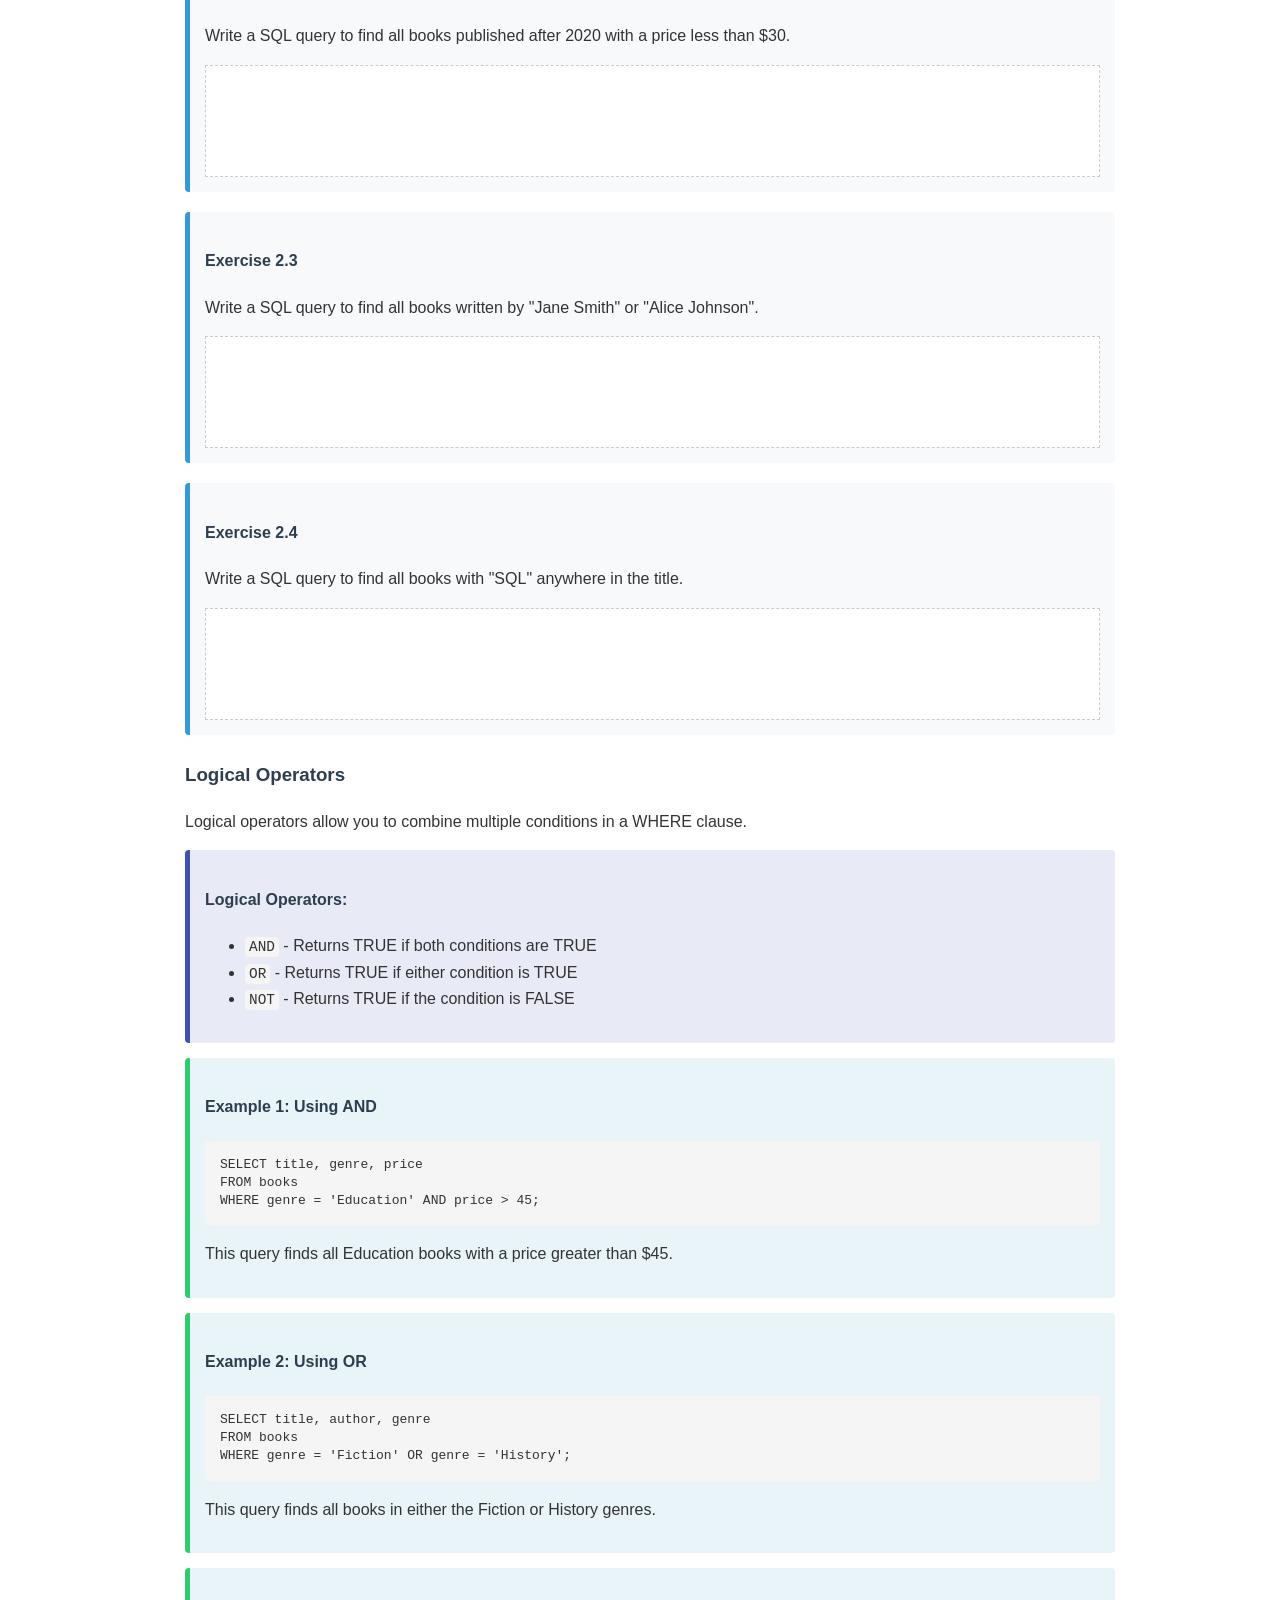
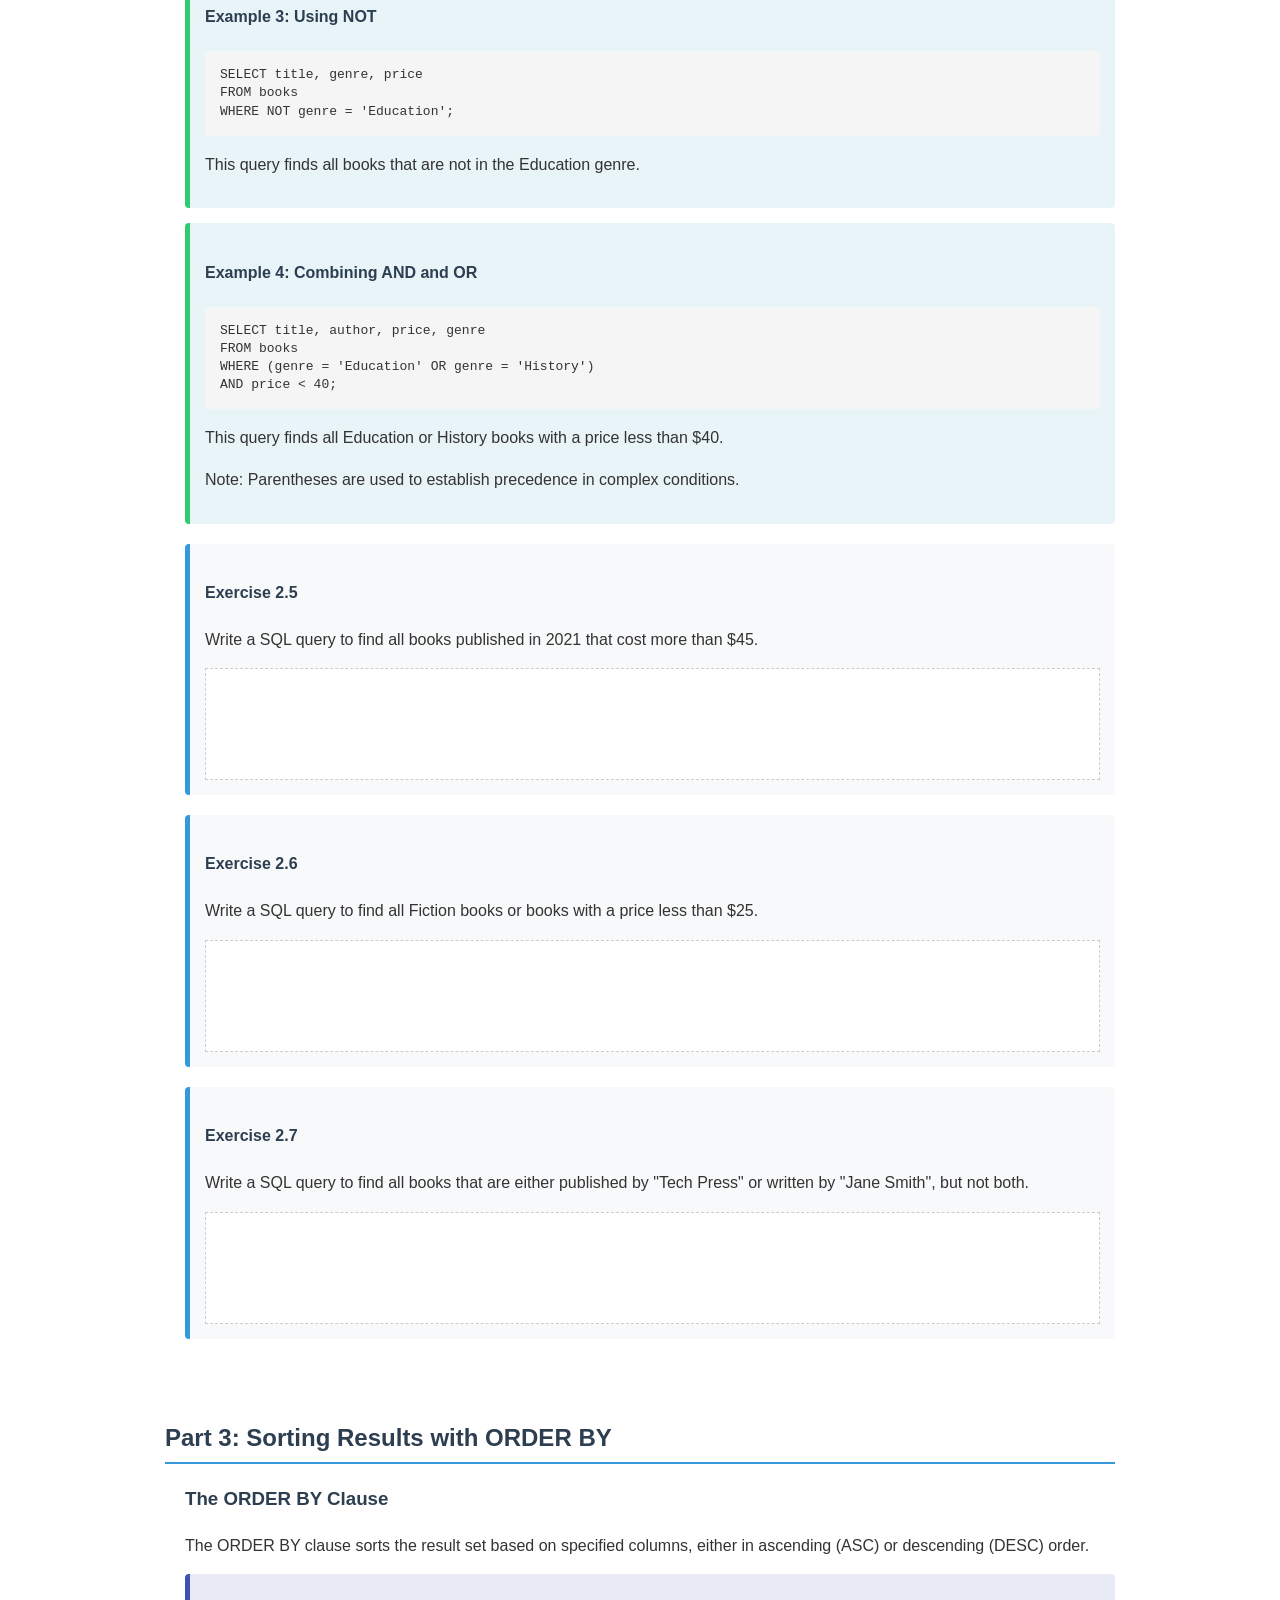
<file: sql-beginner-worksheet.html>
<!DOCTYPE html>
<html>
<head>
    <title>SQL Tutorial</title>
    <style>
        body {
            font-family: Arial, sans-serif;
            line-height: 1.6;
            max-width: 950px;
            margin: 0 auto;
            padding: 20px;
            color: #333;
        }
        h1, h2, h3, h4 {
            color: #2c3e50;
        }
        h1 {
            border-bottom: 3px solid #3498db;
            padding-bottom: 10px;
        }
        h2 {
            border-bottom: 2px solid #3498db;
            padding-bottom: 5px;
            margin-top: 30px;
        }
        .section {
            margin-bottom: 35px;
            padding-bottom: 20px;
        }
        .subsection {
            margin-left: 20px;
            margin-bottom: 25px;
        }
        .exercise {
            background-color: #f8f9fa;
            padding: 15px;
            border-left: 5px solid #3498db;
            margin: 20px 0;
            border-radius: 4px;
        }
        .example {
            background-color: #e8f4f8;
            padding: 15px;
            border-left: 5px solid #2ecc71;
            margin: 15px 0;
            border-radius: 4px;
        }
        .note {
            background-color: #fff3cd;
            padding: 15px;
            border-left: 5px solid #ffc107;
            margin: 15px 0;
            border-radius: 4px;
        }
        .important {
            background-color: #f8d7da;
            padding: 15px;
            border-left: 5px solid #dc3545;
            margin: 15px 0;
            border-radius: 4px;
        }
        code {
            background-color: #f5f5f5;
            padding: 2px 4px;
            border-radius: 4px;
            font-family: Consolas, Monaco, 'Courier New', monospace;
            font-size: 0.9em;
        }
        pre {
            background-color: #f5f5f5;
            padding: 15px;
            border-radius: 4px;
            overflow-x: auto;
            line-height: 1.4;
        }
        table {
            border-collapse: collapse;
            width: 100%;
            margin: 20px 0;
            box-shadow: 0 2px 3px rgba(0,0,0,0.1);
        }
        th, td {
            border: 1px solid #ddd;
            padding: 10px;
            text-align: left;
        }
        th {
            background-color: #f2f2f2;
            font-weight: bold;
        }
        tr:nth-child(even) {
            background-color: #f9f9f9;
        }
        tr:hover {
            background-color: #f1f1f1;
        }
        .answer-space {
            border: 1px dashed #ccc;
            padding: 15px;
            min-height: 80px;
            margin-top: 10px;
            background-color: white;
        }
        .quiz-question {
            margin-bottom: 25px;
            padding: 15px;
            background-color: #e8f6ff;
            border-radius: 4px;
        }
        .quiz-options label {
            display: block;
            margin: 10px 0;
            padding: 10px;
            background-color: white;
            border: 1px solid #ddd;
            border-radius: 4px;
            cursor: pointer;
        }
        .quiz-options label:hover {
            background-color: #f0f0f0;
        }
        .knowledge-check {
            background-color: #e0f7fa;
            padding: 20px;
            border-radius: 4px;
            margin: 25px 0;
        }
        .concept-diagram {
            display: block;
            margin: 20px auto;
            max-width: 100%;
            border: 1px solid #ddd;
            border-radius: 4px;
        }
        .key-concept {
            background-color: #e8eaf6;
            padding: 15px;
            border-left: 5px solid #3f51b5;
            margin: 15px 0;
            border-radius: 4px;
        }
        @media print {
            body {
                font-size: 12pt;
            }
            .no-print {
                display: none;
            }
            .page-break {
                page-break-after: always;
            }
            pre, code {
                font-size: 10pt;
            }
        }
    </style>
</head>
<body>
    <div class="no-print">
        <button onclick="window.print()" style="padding: 10px 20px; background-color: #3498db; color: white; border: none; border-radius: 4px; cursor: pointer; margin-bottom: 20px;">Print Tutorial</button>
    </div>

    <h1>SQL Tutorial</h1>
    
    <div class="section">
        <h2>Introduction to Databases and SQL</h2>
        
        <div class="subsection">
            <h3>What is a Database?</h3>
            <p>A database is an organized collection of structured data stored electronically on a computer system. Databases are designed to efficiently store, manage, and retrieve information.</p>
            
            <div class="key-concept">
                <h4>Key Database Concepts:</h4>
                <ul>
                    <li><strong>Database Management System (DBMS)</strong>: Software that manages databases, like MySQL, PostgreSQL, Oracle, or Microsoft SQL Server.</li>
                    <li><strong>Relational Database</strong>: Organizes data into tables with relationships between them.</li>
                    <li><strong>Table</strong>: A collection of related data organized in rows and columns (similar to a spreadsheet).</li>
                    <li><strong>Row</strong>: Also called a record or tuple, represents a single entity in a table.</li>
                    <li><strong>Column</strong>: Also called a field or attribute, represents a specific piece of data all records have.</li>
                    <li><strong>Primary Key</strong>: A unique identifier for each row in a table.</li>
                    <li><strong>Foreign Key</strong>: A field in one table that connects to the primary key in another table.</li>
                </ul>
            </div>
        </div>
        
        <div class="subsection">
            <h3>What is SQL?</h3>
            <p>SQL (Structured Query Language) is a standardized programming language specifically designed for managing and manipulating relational databases. It allows you to create database structures, insert data, update information, delete records, and retrieve specific data based on various criteria.</p>
            
            <div class="key-concept">
                <h4>SQL Can Be Used For:</h4>
                <ul>
                    <li>Creating and modifying database structures</li>
                    <li>Adding, updating, and removing data</li>
                    <li>Retrieving data with specific criteria</li>
                    <li>Performing calculations and aggregations on data</li>
                    <li>Combining data from multiple tables</li>
                    <li>Controlling access to data</li>
                </ul>
            </div>
            
            <div class="note">
                <p><strong>Note:</strong> While SQL is standardized, different database systems (like MySQL, PostgreSQL, Oracle, etc.) may have slight variations in syntax. This tutorial focuses on standard SQL that works across most systems.</p>
            </div>
        </div>
    </div>

    <div class="section">
        <h2>Database Structure for This Tutorial</h2>
        
        <p>Throughout this tutorial, we'll work with a bookstore database that contains information about books and book orders. This database consists of several tables, but we'll primarily focus on two main tables:</p>
        
        <div class="subsection">
            <h3>The "books" Table</h3>
            <p>This table stores information about individual books:</p>
            
            <table>
                <tr>
                    <th>id</th>
                    <th>title</th>
                    <th>author</th>
                    <th>price</th>
                    <th>publication_year</th>
                    <th>genre</th>
                    <th>publisher</th>
                    <th>page_count</th>
                </tr>
                <tr>
                    <td>1</td>
                    <td>SQL Fundamentals</td>
                    <td>Jane Smith</td>
                    <td>29.99</td>
                    <td>2020</td>
                    <td>Education</td>
                    <td>Tech Press</td>
                    <td>350</td>
                </tr>
                <tr>
                    <td>2</td>
                    <td>Data Analysis</td>
                    <td>John Doe</td>
                    <td>45.99</td>
                    <td>2019</td>
                    <td>Education</td>
                    <td>Data Books</td>
                    <td>480</td>
                </tr>
                <tr>
                    <td>3</td>
                    <td>Database Design</td>
                    <td>Alice Johnson</td>
                    <td>52.50</td>
                    <td>2021</td>
                    <td>Education</td>
                    <td>Tech Press</td>
                    <td>525</td>
                </tr>
                <tr>
                    <td>4</td>
                    <td>Mystery at Midnight</td>
                    <td>Robert Brown</td>
                    <td>19.99</td>
                    <td>2022</td>
                    <td>Fiction</td>
                    <td>Novel House</td>
                    <td>320</td>
                </tr>
                <tr>
                    <td>5</td>
                    <td>The History of Data</td>
                    <td>Jane Smith</td>
                    <td>39.99</td>
                    <td>2020</td>
                    <td>History</td>
                    <td>History Books</td>
                    <td>400</td>
                </tr>
                <tr>
                    <td>6</td>
                    <td>Python for Beginners</td>
                    <td>Alice Johnson</td>
                    <td>49.99</td>
                    <td>2021</td>
                    <td>Education</td>
                    <td>Tech Press</td>
                    <td>380</td>
                </tr>
                <tr>
                    <td>7</td>
                    <td>Cooking Basics</td>
                    <td>Maria Garcia</td>
                    <td>24.99</td>
                    <td>2019</td>
                    <td>Cooking</td>
                    <td>Food Press</td>
                    <td>250</td>
                </tr>
                <tr>
                    <td>8</td>
                    <td>Advanced SQL</td>
                    <td>Jane Smith</td>
                    <td>59.99</td>
                    <td>2022</td>
                    <td>Education</td>
                    <td>Tech Press</td>
                    <td>425</td>
                </tr>
                <tr>
                    <td>9</td>
                    <td>Web Development</td>
                    <td>Michael Wilson</td>
                    <td>47.50</td>
                    <td>2020</td>
                    <td>Education</td>
                    <td>Code Books</td>
                    <td>490</td>
                </tr>
                <tr>
                    <td>10</td>
                    <td>Summer Adventures</td>
                    <td>Robert Brown</td>
                    <td>22.95</td>
                    <td>2021</td>
                    <td>Fiction</td>
                    <td>Novel House</td>
                    <td>310</td>
                </tr>
            </table>
            
            <div class="key-concept">
                <p><strong>Table Structure Explanation:</strong></p>
                <ul>
                    <li><strong>id</strong>: Primary key that uniquely identifies each book</li>
                    <li><strong>title</strong>: The title of the book</li>
                    <li><strong>author</strong>: The author of the book</li>
                    <li><strong>price</strong>: The price of the book in USD</li>
                    <li><strong>publication_year</strong>: The year the book was published</li>
                    <li><strong>genre</strong>: The category or genre of the book</li>
                    <li><strong>publisher</strong>: The company that published the book</li>
                    <li><strong>page_count</strong>: Number of pages in the book</li>
                </ul>
            </div>
        </div>
        
        <div class="subsection">
            <h3>The "book_orders" Table</h3>
            <p>This table stores information about orders placed for books:</p>
            
            <table>
                <tr>
                    <th>id</th>
                    <th>book_id</th>
                    <th>customer_id</th>
                    <th>order_date</th>
                    <th>quantity</th>
                    <th>shipping_status</th>
                    <th>payment_method</th>
                </tr>
                <tr>
                    <td>1</td>
                    <td>1</td>
                    <td>101</td>
                    <td>2023-01-15</td>
                    <td>2</td>
                    <td>Delivered</td>
                    <td>Credit Card</td>
                </tr>
                <tr>
                    <td>2</td>
                    <td>3</td>
                    <td>102</td>
                    <td>2023-01-16</td>
                    <td>1</td>
                    <td>Shipped</td>
                    <td>PayPal</td>
                </tr>
                <tr>
                    <td>3</td>
                    <td>2</td>
                    <td>101</td>
                    <td>2023-01-20</td>
                    <td>1</td>
                    <td>Delivered</td>
                    <td>Credit Card</td>
                </tr>
                <tr>
                    <td>4</td>
                    <td>5</td>
                    <td>103</td>
                    <td>2023-01-25</td>
                    <td>3</td>
                    <td>Processing</td>
                    <td>Bank Transfer</td>
                </tr>
                <tr>
                    <td>5</td>
                    <td>4</td>
                    <td>104</td>
                    <td>2023-02-01</td>
                    <td>2</td>
                    <td>Shipped</td>
                    <td>Credit Card</td>
                </tr>
                <tr>
                    <td>6</td>
                    <td>6</td>
                    <td>102</td>
                    <td>2023-02-03</td>
                    <td>1</td>
                    <td>Delivered</td>
                    <td>PayPal</td>
                </tr>
                <tr>
                    <td>7</td>
                    <td>1</td>
                    <td>103</td>
                    <td>2023-02-10</td>
                    <td>1</td>
                    <td>Processing</td>
                    <td>Credit Card</td>
                </tr>
                <tr>
                    <td>8</td>
                    <td>8</td>
                    <td>105</td>
                    <td>2023-02-12</td>
                    <td>1</td>
                    <td>Delivered</td>
                    <td>Credit Card</td>
                </tr>
                <tr>
                    <td>9</td>
                    <td>9</td>
                    <td>106</td>
                    <td>2023-02-15</td>
                    <td>2</td>
                    <td>Shipped</td>
                    <td>PayPal</td>
                </tr>
                <tr>
                    <td>10</td>
                    <td>7</td>
                    <td>107</td>
                    <td>2023-02-18</td>
                    <td>3</td>
                    <td>Processing</td>
                    <td>Bank Transfer</td>
                </tr>
                <tr>
                    <td>11</td>
                    <td>10</td>
                    <td>108</td>
                    <td>2023-02-20</td>
                    <td>1</td>
                    <td>Delivered</td>
                    <td>Credit Card</td>
                </tr>
                <tr>
                    <td>12</td>
                    <td>2</td>
                    <td>109</td>
                    <td>2023-02-22</td>
                    <td>2</td>
                    <td>Processing</td>
                    <td>PayPal</td>
                </tr>
                <tr>
                    <td>13</td>
                    <td>3</td>
                    <td>110</td>
                    <td>2023-02-25</td>
                    <td>1</td>
                    <td>Shipped</td>
                    <td>Credit Card</td>
                </tr>
                <tr>
                    <td>14</td>
                    <td>5</td>
                    <td>111</td>
                    <td>2023-03-01</td>
                    <td>1</td>
                    <td>Processing</td>
                    <td>Bank Transfer</td>
                </tr>
                <tr>
                    <td>15</td>
                    <td>4</td>
                    <td>112</td>
                    <td>2023-03-05</td>
                    <td>2</td>
                    <td>Delivered</td>
                    <td>Credit Card</td>
                </tr>
            </table>
            
            <div class="key-concept">
                <p><strong>Table Structure Explanation:</strong></p>
                <ul>
                    <li><strong>id</strong>: Primary key that uniquely identifies each order</li>
                    <li><strong>book_id</strong>: Foreign key that references the id in the books table</li>
                    <li><strong>customer_id</strong>: Identifier for the customer who placed the order</li>
                    <li><strong>order_date</strong>: The date when the order was placed</li>
                    <li><strong>quantity</strong>: The number of copies ordered</li>
                    <li><strong>shipping_status</strong>: Current status of the order (Processing, Shipped, Delivered)</li>
                    <li><strong>payment_method</strong>: Method used for payment</li>
                </ul>
            </div>
        </div>
        
        <div class="subsection">
            <h3>Table Relationships</h3>
            <p>In our database, the two tables are related through a one-to-many relationship:</p>
            <ul>
                <li>One book can have many orders (one-to-many)</li>
                <li>The <code>book_id</code> in the <code>book_orders</code> table is a foreign key that references the <code>id</code> in the <code>books</code> table</li>
            </ul>
            
            <div class="example">
                <p><strong>Understanding Table Relationships:</strong></p>
                <p>For example, book_id=1 in the book_orders table refers to the book "SQL Fundamentals" in the books table. This connection allows us to combine information from both tables using JOIN operations.</p>
            </div>
        </div>
        
        <div class="knowledge-check">
            <h3>Database Structure Knowledge Check</h3>
            <div class="quiz-question">
                <p><strong>1. What column serves as the primary key in the books table?</strong></p>
                <div class="quiz-options">
                    <label><input type="radio" name="q1"> title</label>
                    <label><input type="radio" name="q1"> id</label>
                    <label><input type="radio" name="q1"> author</label>
                    <label><input type="radio" name="q1"> publication_year</label>
                </div>
            </div>
            
            <div class="quiz-question">
                <p><strong>2. What column in the book_orders table connects it to the books table?</strong></p>
                <div class="quiz-options">
                    <label><input type="radio" name="q2"> id</label>
                    <label><input type="radio" name="q2"> customer_id</label>
                    <label><input type="radio" name="q2"> book_id</label>
                    <label><input type="radio" name="q2"> order_date</label>
                </div>
            </div>
            
            <div class="quiz-question">
                <p><strong>3. What type of relationship exists between the books and book_orders tables?</strong></p>
                <div class="quiz-options">
                    <label><input type="radio" name="q3"> One-to-one</label>
                    <label><input type="radio" name="q3"> One-to-many</label>
                    <label><input type="radio" name="q3"> Many-to-many</label>
                    <label><input type="radio" name="q3"> No relationship</label>
                </div>
            </div>
        </div>
    </div>

    <div class="page-break"></div>

    <div class="section">
        <h2>Part 1: Basic SQL Queries</h2>
        
        <div class="subsection">
            <h3>The SELECT Statement</h3>
            <p>The SELECT statement is the most commonly used command in SQL. It allows you to retrieve data from one or more tables in a database.</p>
            
            <div class="key-concept">
                <h4>Basic SELECT Syntax:</h4>
                <pre>SELECT column1, column2, ...
FROM table_name;</pre>
                <p>This retrieves specific columns from a table.</p>
                
                <h4>To select all columns:</h4>
                <pre>SELECT *
FROM table_name;</pre>
                <p>The asterisk (*) is a wildcard that represents all columns.</p>
            </div>
            
            <div class="example">
                <h4>Example 1: Selecting specific columns</h4>
                <pre>SELECT title, author, price
FROM books;</pre>
                <p>This query retrieves only the title, author, and price columns from the books table.</p>
                
                <p>Result:</p>
                <table>
                    <tr>
                        <th>title</th>
                        <th>author</th>
                        <th>price</th>
                    </tr>
                    <tr>
                        <td>SQL Fundamentals</td>
                        <td>Jane Smith</td>
                        <td>29.99</td>
                    </tr>
                    <tr>
                        <td>Data Analysis</td>
                        <td>John Doe</td>
                        <td>45.99</td>
                    </tr>
                    <tr>
                        <td>Database Design</td>
                        <td>Alice Johnson</td>
                        <td>52.50</td>
                    </tr>
                    <tr>
                        <td>...</td>
                        <td>...</td>
                        <td>...</td>
                    </tr>
                </table>
            </div>
            
            <div class="example">
                <h4>Example 2: Selecting all columns</h4>
                <pre>SELECT *
FROM books;</pre>
                <p>This query retrieves all columns from the books table.</p>
            </div>
            
            <div class="note">
                <p><strong>Best Practice:</strong> While SELECT * is convenient for exploration, in production code it's better to specify exactly which columns you need. This improves performance and reduces network traffic.</p>
            </div>
            
            <div class="exercise">
                <h4>Exercise 1.1</h4>
                <p>Write a SQL query to retrieve the title, publication_year, and genre from the books table.</p>
                <div class="answer-space"></div>
            </div>
            
            <div class="exercise">
                <h4>Exercise 1.2</h4>
                <p>Write a SQL query to retrieve all information about book orders (all columns from the book_orders table).</p>
                <div class="answer-space"></div>
            </div>
        </div>
        
        <div class="subsection">
            <h3>Column Aliases</h3>
            <p>Column aliases provide a way to rename columns in your result set, making output more readable or meaningful.</p>
            
            <div class="key-concept">
                <h4>Alias Syntax:</h4>
                <pre>SELECT column_name AS alias_name
FROM table_name;</pre>
                <p>The AS keyword is optional, but it makes queries more readable.</p>
            </div>
            
            <div class="example">
                <h4>Example: Using column aliases</h4>
                <pre>SELECT 
    title AS book_title,
    price AS book_price,
    publication_year AS year_published
FROM books;</pre>
                <p>This query renames the columns in the result set for better readability.</p>
                
                <p>Result:</p>
                <table>
                    <tr>
                        <th>book_title</th>
                        <th>book_price</th>
                        <th>year_published</th>
                    </tr>
                    <tr>
                        <td>SQL Fundamentals</td>
                        <td>29.99</td>
                        <td>2020</td>
                    </tr>
                    <tr>
                        <td>Data Analysis</td>
                        <td>45.99</td>
                        <td>2019</td>
                    </tr>
                    <tr>
                        <td>...</td>
                        <td>...</td>
                        <td>...</td>
                    </tr>
                </table>
            </div>
            
            <div class="exercise">
                <h4>Exercise 1.3</h4>
                <p>Write a SQL query to retrieve the order_date and quantity columns from the book_orders table, but rename them to "Date of Order" and "Number of Copies" in the result.</p>
                <div class="answer-space"></div>
            </div>
        </div>
        
        <div class="subsection">
            <h3>DISTINCT Keyword</h3>
            <p>The DISTINCT keyword eliminates duplicate values from the result set, showing only unique values.</p>
            
            <div class="key-concept">
                <h4>DISTINCT Syntax:</h4>
                <pre>SELECT DISTINCT column1, column2, ...
FROM table_name;</pre>
            </div>
            
            <div class="example">
                <h4>Example: Using DISTINCT</h4>
                <pre>SELECT DISTINCT genre
FROM books;</pre>
                <p>This query retrieves a list of unique genres from the books table, without duplicates.</p>
                
                <p>Result:</p>
                <table>
                    <tr>
                        <th>genre</th>
                    </tr>
                    <tr>
                        <td>Education</td>
                    </tr>
                    <tr>
                        <td>Fiction</td>
                    </tr>
                    <tr>
                        <td>History</td>
                    </tr>
                    <tr>
                        <td>Cooking</td>
                    </tr>
                </table>
            </div>
            
            <div class="exercise">
                <h4>Exercise 1.4</h4>
                <p>Write a SQL query to find all the unique authors in the books table.</p>
                <div class="answer-space"></div>
            </div>
            
            <div class="exercise">
                <h4>Exercise 1.5</h4>
                <p>Write a SQL query to find all the unique publication years in the books table, ordered from oldest to newest.</p>
                <div class="answer-space"></div>
            </div>
        </div>
    </div>

    <div class="section">
        <h2>Part 2: Filtering Data with WHERE</h2>
        
        <div class="subsection">
            <h3>The WHERE Clause</h3>
            <p>The WHERE clause allows you to filter records based on specific conditions, returning only the rows that satisfy those conditions.</p>
            
            <div class="key-concept">
                <h4>WHERE Syntax:</h4>
                <pre>SELECT column1, column2, ...
FROM table_name
WHERE condition;</pre>
                
                <h4>Common Operators Used in WHERE Clauses:</h4>
                <table>
                    <tr>
                        <th>Operator</th>
                        <th>Description</th>
                        <th>Example</th>
                    </tr>
                    <tr>
                        <td>=</td>
                        <td>Equal to</td>
                        <td>genre = 'Fiction'</td>
                    </tr>
                    <tr>
                        <td>></td>
                        <td>Greater than</td>
                        <td>price > 40</td>
                    </tr>
                    <tr>
                        <td><</td>
                        <td>Less than</td>
                        <td>price < 30</td>
                    </tr>
                    <tr>
                        <td>>=</td>
                        <td>Greater than or equal to</td>
                        <td>publication_year >= 2020</td>
                    </tr>
                    <tr>
                        <td><=</td>
                        <td>Less than or equal to</td>
                        <td>page_count <= 400</td>
                    </tr>
                    <tr>
                        <td>!=</td>
                        <td>Not equal to</td>
                        <td>genre != 'Fiction'</td>
                    </tr>
                    <tr>
                        <td>BETWEEN</td>
                        <td>Between a range (inclusive)</td>
                        <td>price BETWEEN 20 AND 50</td>
                    </tr>
                    <tr>
                        <td>LIKE</td>
                        <td>Pattern matching with wildcards</td>
                        <td>title LIKE 'SQL%'</td>
                    </tr>
                    <tr>
                        <td>IN</td>
                        <td>Matches any value in a list</td>
                        <td>genre IN ('Fiction', 'History')</td>
                    </tr>
                    <tr>
                        <td>IS NULL</td>
                        <td>Is a NULL value</td>
                        <td>publisher IS NULL</td>
                    </tr>
                </table>
            </div>
            
            <div class="example">
                <h4>Example 1: Simple comparison</h4>
                <pre>SELECT title, price, genre
FROM books
WHERE price > 40;</pre>
                <p>This query finds all books with a price greater than $40.</p>
                
                <p>Result:</p>
                <table>
                    <tr>
                        <th>title</th>
                        <th>price</th>
                        <th>genre</th>
                    </tr>
                    <tr>
                        <td>Data Analysis</td>
                        <td>45.99</td>
                        <td>Education</td>
                    </tr>
                    <tr>
                        <td>Database Design</td>
                        <td>52.50</td>
                        <td>Education</td>
                    </tr>
                    <tr>
                        <td>Python for Beginners</td>
                        <td>49.99</td>
                        <td>Education</td>
                    </tr>
                    <tr>
                        <td>Advanced SQL</td>
                        <td>59.99</td>
                        <td>Education</td>
                    </tr>
                    <tr>
                        <td>Web Development</td>
                        <td>47.50</td>
                        <td>Education</td>
                    </tr>
                </table>
            </div>
            
            <div class="example">
                <h4>Example 2: Using BETWEEN</h4>
                <pre>SELECT title, price, publication_year
FROM books
WHERE publication_year BETWEEN 2020 AND 2021;</pre>
                <p>This query finds all books published in 2020 or 2021.</p>
            </div>
            
            <div class="example">
                <h4>Example 3: Using IN</h4>
                <pre>SELECT title, author, genre
FROM books
WHERE genre IN ('Fiction', 'History');</pre>
                <p>This query finds all books in either the Fiction or History genres.</p>
            </div>
            
            <div class="example">
                <h4>Example 4: Using LIKE</h4>
                <pre>SELECT title, author
FROM books
WHERE title LIKE 'SQL%';</pre>
                <p>This query finds all books with titles that start with "SQL". The % is a wildcard that matches any number of characters.</p>
            </div>
            
            <div class="important">
                <p><strong>LIKE Pattern Wildcards:</strong></p>
                <ul>
                    <li><code>%</code> - Matches any sequence of characters (including zero characters)</li>
                    <li><code>_</code> - Matches exactly one character</li>
                </ul>
                <p>Examples:</p>
                <ul>
                    <li><code>LIKE 'SQL%'</code> - Starts with "SQL"</li>
                    <li><code>LIKE '%SQL'</code> - Ends with "SQL"</li>
                    <li><code>LIKE '%SQL%'</code> - Contains "SQL" anywhere</li>
                    <li><code>LIKE '_ython'</code> - Second letter is 'y', followed by "thon" (matches "Python")</li>
                </ul>
            </div>
            
            <div class="exercise">
                <h4>Exercise 2.1 (EASY)</h4>
                <p>Write a SQL query to find the title, price, and publication_year for all books with a price greater than $50.</p>
                <div class="answer-space"></div>
            </div>
            
            <div class="exercise">
                <h4>Exercise 2.2</h4>
                <p>Write a SQL query to find all books published after 2020 with a price less than $30.</p>
                <div class="answer-space"></div>
            </div>
            
            <div class="exercise">
                <h4>Exercise 2.3</h4>
                <p>Write a SQL query to find all books written by "Jane Smith" or "Alice Johnson".</p>
                <div class="answer-space"></div>
            </div>
            
            <div class="exercise">
                <h4>Exercise 2.4</h4>
                <p>Write a SQL query to find all books with "SQL" anywhere in the title.</p>
                <div class="answer-space"></div>
            </div>
        </div>
        
        <div class="subsection">
            <h3>Logical Operators</h3>
            <p>Logical operators allow you to combine multiple conditions in a WHERE clause.</p>
            
            <div class="key-concept">
                <h4>Logical Operators:</h4>
                <ul>
                    <li><code>AND</code> - Returns TRUE if both conditions are TRUE</li>
                    <li><code>OR</code> - Returns TRUE if either condition is TRUE</li>
                    <li><code>NOT</code> - Returns TRUE if the condition is FALSE</li>
                </ul>
            </div>
            
            <div class="example">
                <h4>Example 1: Using AND</h4>
                <pre>SELECT title, genre, price
FROM books
WHERE genre = 'Education' AND price > 45;</pre>
                <p>This query finds all Education books with a price greater than $45.</p>
            </div>
            
            <div class="example">
                <h4>Example 2: Using OR</h4>
                <pre>SELECT title, author, genre
FROM books
WHERE genre = 'Fiction' OR genre = 'History';</pre>
                <p>This query finds all books in either the Fiction or History genres.</p>
            </div>
            
            <div class="example">
                <h4>Example 3: Using NOT</h4>
                <pre>SELECT title, genre, price
FROM books
WHERE NOT genre = 'Education';</pre>
                <p>This query finds all books that are not in the Education genre.</p>
            </div>
            
            <div class="example">
                <h4>Example 4: Combining AND and OR</h4>
                <pre>SELECT title, author, price, genre
FROM books
WHERE (genre = 'Education' OR genre = 'History')
AND price < 40;</pre>
                <p>This query finds all Education or History books with a price less than $40.</p>
                <p>Note: Parentheses are used to establish precedence in complex conditions.</p>
            </div>
            
            <div class="exercise">
                <h4>Exercise 2.5</h4>
                <p>Write a SQL query to find all books published in 2021 that cost more than $45.</p>
                <div class="answer-space"></div>
            </div>
            
            <div class="exercise">
                <h4>Exercise 2.6</h4>
                <p>Write a SQL query to find all Fiction books or books with a price less than $25.</p>
                <div class="answer-space"></div>
            </div>
            
            <div class="exercise">
                <h4>Exercise 2.7</h4>
                <p>Write a SQL query to find all books that are either published by "Tech Press" or written by "Jane Smith", but not both.</p>
                <div class="answer-space"></div>
            </div>
        </div>
    </div>

    <div class="section">
        <h2>Part 3: Sorting Results with ORDER BY</h2>
        
        <div class="subsection">
            <h3>The ORDER BY Clause</h3>
            <p>The ORDER BY clause sorts the result set based on specified columns, either in ascending (ASC) or descending (DESC) order.</p>
            
            <div class="key-concept">
                <h4>ORDER BY Syntax:</h4>
                <pre>SELECT column1, column2, ...
FROM table_name
ORDER BY column1 [ASC|DESC], column2 [ASC|DESC], ...;</pre>
                
                <p>By default, ORDER BY sorts in ascending order (ASC). You need to specify DESC for descending order.</p>
            </div>
            
            <div class="example">
                <h4>Example 1: Basic sorting</h4>
                <pre>SELECT title, price
FROM books
ORDER BY price DESC;</pre>
                <p>This query retrieves all books sorted by price from highest to lowest.</p>
                
                <p>Result:</p>
                <table>
                    <tr>
                        <th>title</th>
                        <th>price</th>
                    </tr>
                    <tr>
                        <td>Advanced SQL</td>
                        <td>59.99</td>
                    </tr>
                    <tr>
                        <td>Database Design</td>
                        <td>52.50</td>
                    </tr>
                    <tr>
                        <td>Python for Beginners</td>
                        <td>49.99</td>
                    </tr>
                    <tr>
                        <td>...</td>
                        <td>...</td>
                    </tr>
                </table>
            </div>
            
            <div class="example">
                <h4>Example 2: Multiple columns sorting</h4>
                <pre>SELECT title, author, publication_year
FROM books
ORDER BY publication_year ASC, title ASC;</pre>
                <p>This query sorts books first by publication year (oldest to newest), and then alphabetically by title for books published in the same year.</p>
            </div>
            
            <div class="example">
                <h4>Example 3: Sorting by column position</h4>
                <pre>SELECT title, price, publication_year
FROM books
ORDER BY 2 DESC;</pre>
                <p>This query sorts by the second column in the SELECT list (price) in descending order. However, using column positions is not recommended for production code as it makes queries harder to maintain.</p>
            </div>
            
            <div class="exercise">
                <h4>Exercise 3.1</h4>
                <p>Write a SQL query to retrieve all books, ordered by author name alphabetically.</p>
                <div class="answer-space"></div>
            </div>
            
            <div class="exercise">
                <h4>Exercise 3.2</h4>
                <p>Write a SQL query to find the title, genre, and price of all books, sorted by genre alphabetically and then by price from highest to lowest.</p>
                <div class="answer-space"></div>
            </div>
            
            <div class="exercise">
                <h4>Exercise 3.3 (HARD)</h4>
                <p>Write a SQL query to find all book orders, showing the title, order_date, and quantity. Sort the results by order_date from newest to oldest. (Hint: You'll need to use JOIN which we'll cover in the next section).</p>
                <div class="answer-space"></div>
            </div>
        </div>
        
        <div class="knowledge-check">
            <h3>Basic SQL Knowledge Check</h3>
            <div class="quiz-question">
                <p><strong>1. Which SQL clause is used to filter rows?</strong></p>
                <div class="quiz-options">
                    <label><input type="radio" name="q4"> SELECT</label>
                    <label><input type="radio" name="q4"> FROM</label>
                    <label><input type="radio" name="q4"> WHERE</label>
                    <label><input type="radio" name="q4"> ORDER BY</label>
                </div>
            </div>
            
            <div class="quiz-question">
                <p><strong>2. What does the DISTINCT keyword do?</strong></p>
                <div class="quiz-options">
                    <label><input type="radio" name="q5"> Sorts the results</label>
                    <label><input type="radio" name="q5"> Filters the results</label>
                    <label><input type="radio" name="q5"> Removes duplicate values from the results</label>
                    <label><input type="radio" name="q5"> Joins tables together</label>
                </div>
            </div>
            
            <div class="quiz-question">
                <p><strong>3. What is the default sort order when using ORDER BY?</strong></p>
                <div class="quiz-options">
                    <label><input type="radio" name="q6"> Ascending (ASC)</label>
                    <label><input type="radio" name="q6"> Descending (DESC)</label>
                    <label><input type="radio" name="q6"> Alphabetical</label>
                    <label><input type="radio" name="q6"> No default order</label>
                </div>
            </div>
            
            <div class="quiz-question">
                <p><strong>4. Which wildcard matches any number of characters in a LIKE pattern?</strong></p>
                <div class="quiz-options">
                    <label><input type="radio" name="q7"> *</label>
                    <label><input type="radio" name="q7"> ?</label>
                    <label><input type="radio" name="q7"> %</label>
                    <label><input type="radio" name="q7"> _</label>
                </div>
            </div>
            
            <div class="quiz-question">
                <p><strong>5. Which operator would you use to find all books with prices between $30 and $50?</strong></p>
                <div class="quiz-options">
                    <label><input type="radio" name="q8"> IN</label>
                    <label><input type="radio" name="q8"> LIKE</label>
                    <label><input type="radio" name="q8"> BETWEEN</label>
                    <label><input type="radio" name="q8"> IS</label>
                </div>
            </div>
        </div>
    </div>

    <div class="page-break"></div>

    <div class="section">
        <h2>Part 4: Joining Tables</h2>
        
        <div class="subsection">
            <h3>Introduction to JOINs</h3>
            <p>In relational databases, data is often spread across multiple tables to minimize redundancy and improve data integrity. JOINs allow you to combine data from multiple tables based on related columns.</p>
            
            <div class="key-concept">
                <h4>The Need for JOINs:</h4>
                <p>Consider our database: book information is in the <code>books</code> table, while order information is in the <code>book_orders</code> table. If we want to see which books were ordered and their details, we need to join these tables.</p>
                
                <p>The <code>book_id</code> column in <code>book_orders</code> references the <code>id</code> column in <code>books</code>, creating a relationship between the tables.</p>
            </div>
        </div>
        
        <div class="subsection">
            <h3>Types of JOINs</h3>
            <p>SQL supports several types of JOINs, each with specific behaviors:</p>
            
            <div class="key-concept">
                <h4>Main JOIN Types:</h4>
                <ul>
                    <li><strong>INNER JOIN</strong>: Returns only matching rows from both tables</li>
                    <li><strong>LEFT JOIN</strong> (or LEFT OUTER JOIN): Returns all rows from the left table and matching rows from the right table</li>
                    <li><strong>RIGHT JOIN</strong> (or RIGHT OUTER JOIN): Returns all rows from the right table and matching rows from the left table</li>
                    <li><strong>FULL JOIN</strong> (or FULL OUTER JOIN): Returns all rows when there's a match in either table</li>
                </ul>
            </div>
            
            <div class="example">
                <h4>Visual Representation of JOINs:</h4>
                <p style="text-align: center;"><strong>INNER JOIN</strong> returns only the intersection</p>
                <pre style="text-align: center;">
    Table A         Table B
    ┌───┐           ┌───┐
    │   │           │   │
    │ ┌─┼───┐   ┌───┼─┐ │
    │ │ │   │   │   │ │ │
    └─┼─┘   │   │   └─┼─┘
      │     └───┘     │
      └───────────────┘
        Returned rows
                </pre>
                
                <p style="text-align: center;"><strong>LEFT JOIN</strong> returns all from A, plus matching from B</p>
                <pre style="text-align: center;">
    Table A         Table B
    ┌───┐           ┌───┐
    │   │           │   │
    │ ┌─┼───┐   ┌───┼─┐ │
    │ │ │   │   │   │ │ │
    └─┼─┘   │   │   └─┼─┘
      │     └───┘     │
      └───────────────┘
        Returned rows
                </pre>
                
                <p style="text-align: center;"><strong>RIGHT JOIN</strong> returns all from B, plus matching from A</p>
                <pre style="text-align: center;">
    Table A         Table B
    ┌───┐           ┌───┐
    │   │           │   │
    │ ┌─┼───┐   ┌───┼─┐ │
    │ │ │   │   │   │ │ │
    └─┼─┘   │   │   └─┼─┘
      │     └───┘     │
      └───────────────┘
        Returned rows
                </pre>
                
                <p style="text-align: center;"><strong>FULL JOIN</strong> returns all rows from both tables</p>
                <pre style="text-align: center;">
    Table A         Table B
    ┌───┐           ┌───┐
    │   │           │   │
    │ ┌─┼───┐   ┌───┼─┐ │
    │ │ │   │   │   │ │ │
    └─┼─┘   │   │   └─┼─┘
      │     └───┘     │
      └───────────────┘
        Returned rows
                </pre>
            </div>
        </div>
        
        <div class="subsection">
            <h3>INNER JOIN</h3>
            <p>The INNER JOIN returns only the rows where there's a match in both tables based on the specified join condition.</p>
            
            <div class="key-concept">
                <h4>INNER JOIN Syntax:</h4>
                <pre>SELECT columns
FROM table1
INNER JOIN table2 ON table1.column = table2.column;</pre>
            </div>
            
            <div class="example">
                <h4>Example: Finding book details for all orders</h4>
                <pre>SELECT bo.id AS order_id, b.title, bo.order_date, bo.quantity
FROM book_orders bo
INNER JOIN books b ON bo.book_id = b.id;</pre>
                <p>This query joins the <code>book_orders</code> and <code>books</code> tables to show which books were ordered, including the order date and quantity.</p>
                
                <p>Result:</p>
                <table>
                    <tr>
                        <th>order_id</th>
                        <th>title</th>
                        <th>order_date</th>
                        <th>quantity</th>
                    </tr>
                    <tr>
                        <td>1</td>
                        <td>SQL Fundamentals</td>
                        <td>2023-01-15</td>
                        <td>2</td>
                    </tr>
                    <tr>
                        <td>2</td>
                        <td>Database Design</td>
                        <td>2023-01-16</td>
                        <td>1</td>
                    </tr>
                    <tr>
                        <td>3</td>
                        <td>Data Analysis</td>
                        <td>2023-01-20</td>
                        <td>1</td>
                    </tr>
                    <tr>
                        <td>...</td>
                        <td>...</td>
                        <td>...</td>
                        <td>...</td>
                    </tr>
                </table>
                
                <p><strong>How this works:</strong></p>
                <ol>
                    <li>For each row in <code>book_orders</code>, the database finds matching rows in <code>books</code> where <code>book_orders.book_id = books.id</code></li>
                    <li>Only rows that have matches in both tables are included in the result</li>
                    <li>The result combines data from both tables</li>
                </ol>
            </div>
            
            <div class="note">
                <p><strong>Note:</strong> The word "INNER" is optional. Simply writing "JOIN" defaults to an INNER JOIN.</p>
            </div>
            
            <div class="exercise">
                <h4>Exercise 4.1 (EASY/MEDIUM)</h4>
                <p>Write a SQL query to find the title, order_date, and quantity for each book order.</p>
                <div class="answer-space"></div>
            </div>
            
            <div class="exercise">
                <h4>Exercise 4.2</h4>
                <p>Write a SQL query to show the title, author, genre, and payment_method for all book orders.</p>
                <div class="answer-space"></div>
            </div>
        </div>
        
        <div class="subsection">
            <h3>LEFT JOIN</h3>
            <p>The LEFT JOIN returns all rows from the left table and matching rows from the right table. If there's no match, NULL values are returned for columns from the right table.</p>
            
            <div class="key-concept">
                <h4>LEFT JOIN Syntax:</h4>
                <pre>SELECT columns
FROM table1
LEFT JOIN table2 ON table1.column = table2.column;</pre>
            </div>
            
            <div class="example">
                <h4>Example: Finding all books and their orders (if any)</h4>
                <pre>SELECT b.title, bo.order_date, bo.quantity
FROM books b
LEFT JOIN book_orders bo ON b.id = bo.book_id;</pre>
                <p>This query retrieves all books from the <code>books</code> table and any matching orders from the <code>book_orders</code> table. Books without orders will have NULL values for <code>order_date</code> and <code>quantity</code>.</p>
                
                <p>Partial result (showing books with and without orders):</p>
                <table>
                    <tr>
                        <th>title</th>
                        <th>order_date</th>
                        <th>quantity</th>
                    </tr>
                    <tr>
                        <td>SQL Fundamentals</td>
                        <td>2023-01-15</td>
                        <td>2</td>
                    </tr>
                    <tr>
                        <td>SQL Fundamentals</td>
                        <td>2023-02-10</td>
                        <td>1</td>
                    </tr>
                    <tr>
                        <td>Data Analysis</td>
                        <td>2023-01-20</td>
                        <td>1</td>
                    </tr>
                    <tr>
                        <td>Data Analysis</td>
                        <td>2023-02-22</td>
                        <td>2</td>
                    </tr>
                    <tr>
                        <td>Web Development</td>
                        <td>NULL</td>
                        <td>NULL</td>
                    </tr>
                    <tr>
                        <td>...</td>
                        <td>...</td>
                        <td>...</td>
                    </tr>
                </table>
                
                <p><strong>How this works:</strong></p>
                <ol>
                    <li>All rows from the left table (<code>books</code>) are included</li>
                    <li>For each book, matching orders are included (if any exist)</li>
                    <li>Books without any orders still appear, but with NULL values for the order columns</li>
                </ol>
            </div>
            
            <div class="exercise">
                <h4>Exercise 4.3</h4>
                <p>Write a SQL query to list all books and their order quantities if ordered. Include books that have never been ordered (with NULL quantity).</p>
                <div class="answer-space"></div>
            </div>
        </div>
        
        <div class="subsection">
            <h3>Table Aliases</h3>
            <p>Table aliases provide shorthand names for tables in a query, making it easier to write and read, especially for complex queries with multiple joins.</p>
            
            <div class="key-concept">
                <h4>Table Alias Syntax:</h4>
                <pre>SELECT columns
FROM table_name AS alias_name;</pre>
                <p>As with column aliases, the AS keyword is optional.</p>
            </div>
            
            <div class="example">
                <h4>Example: Using table aliases</h4>
                <pre>SELECT b.title, a.name AS author_name
FROM books b
JOIN authors a ON b.author_id = a.id;</pre>
                <p>In this example (assuming an authors table), "b" is an alias for the books table and "a" is an alias for the authors table.</p>
            </div>
            
            <div class="note">
                <p><strong>Best Practice:</strong> Use meaningful aliases that reflect the table name (like "b" for books, "bo" for book_orders). This makes your queries more readable and maintainable.</p>
            </div>
        </div>
        
        <div class="subsection">
            <h3>Joining with WHERE Conditions</h3>
            <p>You can combine JOINs with WHERE clauses to filter the joined data.</p>
            
            <div class="example">
                <h4>Example: Find orders for books with a price greater than $40</h4>
                <pre>SELECT b.title, bo.order_date, bo.quantity, b.price
FROM book_orders bo
JOIN books b ON bo.book_id = b.id
WHERE b.price > 40;</pre>
                
                <p>This query joins the tables and then filters to show only orders for books priced above $40.</p>
            </div>
            
            <div class="exercise">
                <h4>Exercise 4.4 (MEDIUM)</h4>
                <p>Write a SQL query to find the title, order_date, and quantity for all book orders where the book price is greater than $40.</p>
                <div class="answer-space"></div>
            </div>
            
            <div class="exercise">
                <h4>Exercise 4.5</h4>
                <p>Write a SQL query to find all Fiction books that have been ordered, showing the title, author, order_date, and shipping_status.</p>
                <div class="answer-space"></div>
            </div>
            
            <div class="exercise">
                <h4>Exercise 4.6 (HARD)</h4>
                <p>Write a SQL query to find the title, order_date, and quantity for all book orders where the book price is greater than $20. Order the results by order_date in descending order (newest first).</p>
                <div class="answer-space"></div>
            </div>
        </div>
        
        <div class="knowledge-check">
            <h3>JOINs Knowledge Check</h3>
            <div class="quiz-question">
                <p><strong>1. Which JOIN type returns only the matching rows from both tables?</strong></p>
                <div class="quiz-options">
                    <label><input type="radio" name="q9"> LEFT JOIN</label>
                    <label><input type="radio" name="q9"> RIGHT JOIN</label>
                    <label><input type="radio" name="q9"> INNER JOIN</label>
                    <label><input type="radio" name="q9"> FULL JOIN</label>
                </div>
            </div>
            
            <div class="quiz-question">
                <p><strong>2. If a book has no orders, will it appear in the result of this query?</strong></p>
                <pre>SELECT b.title, bo.order_date
FROM books b
LEFT JOIN book_orders bo ON b.id = bo.book_id;</pre>
                <div class="quiz-options">
                    <label><input type="radio" name="q10"> No, it won't appear</label>
                    <label><input type="radio" name="q10"> Yes, with NULL for order_date</label>
                    <label><input type="radio" name="q10"> Yes, with a default date</label>
                    <label><input type="radio" name="q10"> It depends on the database system</label>
                </div>
            </div>
            
            <div class="quiz-question">
                <p><strong>3. What does "b" and "bo" represent in the following query?</strong></p>
                <pre>SELECT b.title, bo.quantity
FROM books b
JOIN book_orders bo ON b.id = bo.book_id;</pre>
                <div class="quiz-options">
                    <label><input type="radio" name="q11"> Column names</label>
                    <label><input type="radio" name="q11"> Table aliases</label>
                    <label><input type="radio" name="q11"> Database names</label>
                    <label><input type="radio" name="q11"> SQL functions</label>
                </div>
            </div>
        </div>
    </div>

    <div class="page-break"></div>

    <div class="section">
        <h2>Part 5: Aggregate Functions and GROUP BY</h2>
        
        <div class="subsection">
            <h3>Aggregate Functions</h3>
            <p>Aggregate functions perform calculations on a set of values and return a single value. They're used to summarize data.</p>
            
            <div class="key-concept">
                <h4>Common Aggregate Functions:</h4>
                <table>
                    <tr>
                        <th>Function</th>
                        <th>Description</th>
                        <th>Example</th>
                    </tr>
                    <tr>
                        <td>COUNT()</td>
                        <td>Counts the number of rows</td>
                        <td>COUNT(*) or COUNT(column)</td>
                    </tr>
                    <tr>
                        <td>SUM()</td>
                        <td>Calculates the sum of values</td>
                        <td>SUM(price)</td>
                    </tr>
                    <tr>
                        <td>AVG()</td>
                        <td>Calculates the average of values</td>
                        <td>AVG(price)</td>
                    </tr>
                    <tr>
                        <td>MIN()</td>
                        <td>Finds the minimum value</td>
                        <td>MIN(price)</td>
                    </tr>
                    <tr>
                        <td>MAX()</td>
                        <td>Finds the maximum value</td>
                        <td>MAX(price)</td>
                    </tr>
                </table>
            </div>
            
            <div class="example">
                <h4>Example 1: Counting records</h4>
                <pre>SELECT COUNT(*) AS total_books
FROM books;</pre>
                <p>This query counts the total number of books in the database.</p>
                
                <p>Result:</p>
                <table>
                    <tr>
                        <th>total_books</th>
                    </tr>
                    <tr>
                        <td>10</td>
                    </tr>
                </table>
            </div>
            
            <div class="example">
                <h4>Example 2: Multiple aggregates</h4>
                <pre>SELECT 
    COUNT(*) AS book_count,
    AVG(price) AS average_price,
    MIN(price) AS lowest_price,
    MAX(price) AS highest_price,
    SUM(price) AS total_value
FROM books;</pre>
                <p>This query calculates multiple statistics about book prices in a single query.</p>
                
                <p>Result:</p>
                <table>
                    <tr>
                        <th>book_count</th>
                        <th>average_price</th>
                        <th>lowest_price</th>
                        <th>highest_price</th>
                        <th>total_value</th>
                    </tr>
                    <tr>
                        <td>10</td>
                        <td>37.39</td>
                        <td>19.99</td>
                        <td>59.99</td>
                        <td>373.89</td>
                    </tr>
                </table>
            </div>
            
            <div class="important">
                <p>When using aggregate functions without GROUP BY, they operate on the entire result set, returning a single row.</p>
            </div>
            
            <div class="exercise">
                <h4>Exercise 5.1</h4>
                <p>Write a SQL query to find the total number of books ordered (sum of all quantities) from the book_orders table.</p>
                <div class="answer-space"></div>
            </div>
            
            <div class="exercise">
                <h4>Exercise 5.2</h4>
                <p>Write a SQL query to find the average price of all Education books.</p>
                <div class="answer-space"></div>
            </div>
        </div>
        
        <div class="subsection">
            <h3>The GROUP BY Clause</h3>
            <p>The GROUP BY clause divides the result set into groups based on specified column values, allowing aggregate functions to operate on each group separately.</p>
            
            <div class="key-concept">
                <h4>GROUP BY Syntax:</h4>
                <pre>SELECT column1, aggregate_function(column2)
FROM table_name
GROUP BY column1;</pre>
                
                <h4>What GROUP BY does:</h4>
                <ol>
                    <li>Groups rows that have the same values in the specified column(s)</li>
                    <li>Returns one row for each group</li>
                    <li>Allows aggregate functions to be applied to each group independently</li>
                </ol>
                
                <div class="important">
                    <p><strong>Important Rule:</strong> When using GROUP BY, columns in the SELECT clause must either:</p>
                    <ul>
                        <li>Be included in the GROUP BY clause, OR</li>
                        <li>Be used within an aggregate function</li>
                    </ul>
                    <p>This is because non-aggregated columns must have a single value per group.</p>
                </div>
            </div>
            
            <div class="example">
                <h4>Example 1: Simple GROUP BY</h4>
                <pre>SELECT genre, COUNT(*) AS book_count
FROM books
GROUP BY genre;</pre>
                <p>This query counts how many books are in each genre.</p>
                
                <p>Result:</p>
                <table>
                    <tr>
                        <th>genre</th>
                        <th>book_count</th>
                    </tr>
                    <tr>
                        <td>Education</td>
                        <td>5</td>
                    </tr>
                    <tr>
                        <td>Fiction</td>
                        <td>2</td>
                    </tr>
                    <tr>
                        <td>History</td>
                        <td>1</td>
                    </tr>
                    <tr>
                        <td>Cooking</td>
                        <td>1</td>
                    </tr>
                </table>
                
                <p><strong>How this works:</strong></p>
                <ol>
                    <li>The database groups rows with the same genre value</li>
                    <li>The COUNT(*) function counts how many rows are in each group</li>
                    <li>One row is returned for each unique genre</li>
                </ol>
            </div>
            
            <div class="example">
                <h4>Example 2: GROUP BY with multiple aggregates</h4>
                <pre>SELECT 
    publication_year, 
    COUNT(*) AS book_count,
    AVG(price) AS average_price,
    MIN(price) AS lowest_price,
    MAX(price) AS highest_price
FROM books
GROUP BY publication_year
ORDER BY publication_year;</pre>
                <p>This query groups books by publication year and calculates various statistics for each year.</p>
                
                <p>Result:</p>
                <table>
                    <tr>
                        <th>publication_year</th>
                        <th>book_count</th>
                        <th>average_price</th>
                        <th>lowest_price</th>
                        <th>highest_price</th>
                    </tr>
                    <tr>
                        <td>2019</td>
                        <td>2</td>
                        <td>35.49</td>
                        <td>24.99</td>
                        <td>45.99</td>
                    </tr>
                    <tr>
                        <td>2020</td>
                        <td>3</td>
                        <td>39.16</td>
                        <td>29.99</td>
                        <td>47.50</td>
                    </tr>
                    <tr>
                        <td>2021</td>
                        <td>3</td>
                        <td>41.81</td>
                        <td>22.95</td>
                        <td>52.50</td>
                    </tr>
                    <tr>
                        <td>2022</td>
                        <td>2</td>
                        <td>39.99</td>
                        <td>19.99</td>
                        <td>59.99</td>
                    </tr>
                </table>
            </div>
            
            <div class="example">
                <h4>Example 3: GROUP BY with JOIN</h4>
                <pre>SELECT 
    b.genre, 
    COUNT(bo.id) AS total_orders,
    SUM(bo.quantity) AS books_sold
FROM books b
JOIN book_orders bo ON b.id = bo.book_id
GROUP BY b.genre
ORDER BY books_sold DESC;</pre>
                <p>This query joins the books and book_orders tables, then groups the results by genre to find which genres have the most orders and total books sold.</p>
                
                <p>Result:</p>
                <table>
                    <tr>
                        <th>genre</th>
                        <th>total_orders</th>
                        <th>books_sold</th>
                    </tr>
                    <tr>
                        <td>Education</td>
                        <td>8</td>
                        <td>10</td>
                    </tr>
                    <tr>
                        <td>History</td>
                        <td>2</td>
                        <td>4</td>
                    </tr>
                    <tr>
                        <td>Fiction</td>
                        <td>3</td>
                        <td>5</td>
                    </tr>
                    <tr>
                        <td>Cooking</td>
                        <td>1</td>
                        <td>3</td>
                    </tr>
                </table>
            </div>
            
            <div class="exercise">
                <h4>Exercise 5.3</h4>
                <p>Write a SQL query to count how many books were published by each author. Show the author name and the count.</p>
                <div class="answer-space"></div>
            </div>
            
            <div class="exercise">
                <h4>Exercise 5.4</h4>
                <p>Write a SQL query to find the total number of books ordered for each payment method. Show the payment method and the total quantity.</p>
                <div class="answer-space"></div>
            </div>
            
            <div class="exercise">
                <h4>Exercise 5.5 (HARD)</h4>
                <p>Write a SQL query to group books by publication_year, and report the publication_year, average price, and number of books for each year. Order the results by publication_year in ascending order.</p>
                <div class="answer-space"></div>
            </div>
        </div>
        
        <div class="subsection">
            <h3>The HAVING Clause</h3>
            <p>While the WHERE clause filters individual rows before grouping, the HAVING clause filters groups after the GROUP BY has been applied.</p>
            
            <div class="key-concept">
                <h4>HAVING Syntax:</h4>
                <pre>SELECT column1, aggregate_function(column2)
FROM table_name
GROUP BY column1
HAVING condition;</pre>
                
                <p>The condition in the HAVING clause typically involves an aggregate function.</p>
            </div>
            
            <div class="example">
                <h4>Example: Find genres with more than one book</h4>
                <pre>SELECT genre, COUNT(*) AS book_count
FROM books
GROUP BY genre
HAVING COUNT(*) > 1;</pre>
                <p>This query groups books by genre, but only shows genres that have more than one book.</p>
                
                <p>Result:</p>
                <table>
                    <tr>
                        <th>genre</th>
                        <th>book_count</th>
                    </tr>
                    <tr>
                        <td>Education</td>
                        <td>5</td>
                    </tr>
                    <tr>
                        <td>Fiction</td>
                        <td>2</td>
                    </tr>
                </table>
            </div>
            
            <div class="important">
                <h4>WHERE vs. HAVING:</h4>
                <ul>
                    <li><strong>WHERE</strong> filters rows before they are grouped</li>
                    <li><strong>HAVING</strong> filters groups after the GROUP BY is applied</li>
                </ul>
                <p>Both can be used in the same query:</p>
                <pre>SELECT column1, aggregate_function(column2)
FROM table_name
WHERE condition1
GROUP BY column1
HAVING condition2;</pre>
            </div>
            
            <div class="example">
                <h4>Example: Combining WHERE and HAVING</h4>
                <pre>SELECT 
    author, 
    COUNT(*) AS book_count, 
    AVG(price) AS avg_price
FROM books
WHERE publication_year > 2019
GROUP BY author
HAVING COUNT(*) > 1;</pre>
                <p>This query finds authors who have written multiple books published after 2019.</p>
            </div>
            
            <div class="exercise">
                <h4>Exercise 5.6</h4>
                <p>Write a SQL query to find authors who have written more than one book. Show the author name and the count of books.</p>
                <div class="answer-space"></div>
            </div>
            
            <div class="exercise">
                <h4>Exercise 5.7 (HARD)</h4>
                <p>Write a SQL query to find genres where the average book price is greater than $40. Show the genre and average price.</p>
                <div class="answer-space"></div>
            </div>
        </div>
        
        <div class="knowledge-check">
            <h3>GROUP BY Knowledge Check</h3>
            <div class="quiz-question">
                <p><strong>1. What does the GROUP BY clause do in SQL?</strong></p>
                <div class="quiz-options">
                    <label><input type="radio" name="q12"> Sorts the result set</label>
                    <label><input type="radio" name="q12"> Filters rows before retrieving data</label>
                    <label><input type="radio" name="q12"> Divides rows into groups and allows aggregate functions on each group</label>
                    <label><input type="radio" name="q12"> Joins multiple tables together</label>
                </div>
            </div>
            
            <div class="quiz-question">
                <p><strong>2. Which of the following is NOT an aggregate function?</strong></p>
                <div class="quiz-options">
                    <label><input type="radio" name="q13"> COUNT()</label>
                    <label><input type="radio" name="q13"> GROUP BY</label>
                    <label><input type="radio" name="q13"> AVG()</label>
                    <label><input type="radio" name="q13"> SUM()</label>
                </div>
            </div>
            
            <div class="quiz-question">
                <p><strong>3. What's the difference between WHERE and HAVING?</strong></p>
                <div class="quiz-options">
                    <label><input type="radio" name="q14"> They are identical and can be used interchangeably</label>
                    <label><input type="radio" name="q14"> WHERE filters individual rows, HAVING filters groups</label>
                    <label><input type="radio" name="q14"> WHERE is used with JOINs, HAVING is used with GROUP BY</label>
                    <label><input type="radio" name="q14"> WHERE can use aggregate functions, HAVING cannot</label>
                </div>
            </div>
            
            <div class="quiz-question">
                <p><strong>4. Which clause should be used to find all genres that have more than 2 books?</strong></p>
                <div class="quiz-options">
                    <label><input type="radio" name="q15"> WHERE COUNT(*) > 2</label>
                    <label><input type="radio" name="q15"> HAVING COUNT(*) > 2</label>
                    <label><input type="radio" name="q15"> GROUP BY COUNT(*) > 2</label>
                    <label><input type="radio" name="q15"> ON COUNT(*) > 2</label>
                </div>
            </div>
        </div>
    </div>
    
    <div class="section">
        <h2>Comprehensive Exercises</h2>
        
        <div class="exercise">
            <h4>Exercise 6.1: Basic SELECT with WHERE and ORDER BY</h4>
            <p>Write a SQL query to find all books published after 2020 with a price greater than $30, ordered by price from highest to lowest.</p>
            <div class="answer-space"></div>
        </div>
        
        <div class="exercise">
            <h4>Exercise 6.2: JOINs</h4>
            <p>Write a SQL query to list all books and their order information (order_date, quantity, shipping_status) for orders placed in February 2023. Include books that weren't ordered in this period (with NULL values).</p>
            <div class="answer-space"></div>
        </div>
        
        <div class="exercise">
            <h4>Exercise 6.3: GROUP BY with aggregation</h4>
            <p>Write a SQL query to find the total sales amount for each genre. The sales amount is calculated by multiplying the book price by the order quantity. Show the genre and total sales, ordered by total sales in descending order.</p>
            <div class="answer-space"></div>
        </div>
        
        <div class="exercise">
            <h4>Exercise 6.4: Advanced GROUP BY (HARD)</h4>
            <p>For each publisher, find the number of books, the average price, and the number of total orders received. Only include publishers with more than 1 book. Sort the results by the number of orders in descending order.</p>
            <div class="answer-space"></div>
        </div>
    </div>
    
    <div class="section">
        <h2>Answer Key</h2>
        
        <h3>Part 5 Exercises:</h3>
        
        <h4>Exercise 5.1:</h4>
        <pre>SELECT SUM(quantity) AS total_books_ordered
FROM book_orders;</pre>
        
        <h4>Exercise 5.2:</h4>
        <pre>SELECT AVG(price) AS average_price
FROM books
WHERE genre = 'Education';</pre>
        
        <h4>Exercise 5.3:</h4>
        <pre>SELECT author, COUNT(*) AS book_count
FROM books
GROUP BY author;</pre>
        
        <h4>Exercise 5.4:</h4>
        <pre>SELECT payment_method, SUM(quantity) AS total_quantity
FROM book_orders
GROUP BY payment_method;</pre>
        
        <h4>Exercise 5.5:</h4>
        <pre>SELECT publication_year, AVG(price) AS average_price, COUNT(*) AS number_books
FROM books
GROUP BY publication_year
ORDER BY publication_year ASC;</pre>
        
        <h4>Exercise 5.6:</h4>
        <pre>SELECT author, COUNT(*) AS book_count
FROM books
GROUP BY author
HAVING COUNT(*) > 1;</pre>
        
        <h4>Exercise 5.7:</h4>
        <pre>SELECT genre, AVG(price) AS avg_price
FROM books
GROUP BY genre
HAVING AVG(price) > 40;</pre>
        
        <h3>Comprehensive Exercises:</h3>
        
        <h4>Exercise 6.1:</h4>
        <pre>SELECT title, price, publication_year
FROM books
WHERE publication_year > 2020 AND price > 30
ORDER BY price DESC;</pre>
        
        <h4>Exercise 6.2:</h4>
        <pre>SELECT b.title, bo.order_date, bo.quantity, bo.shipping_status
FROM books b
LEFT JOIN book_orders bo ON b.id = bo.book_id 
AND bo.order_date BETWEEN '2023-02-01' AND '2023-02-28';</pre>
        
        <h4>Exercise 6.3:</h4>
        <pre>SELECT b.genre, SUM(b.price * bo.quantity) AS total_sales
FROM books b
JOIN book_orders bo ON b.id = bo.book_id
GROUP BY b.genre
ORDER BY total_sales DESC;</pre>
        
        <h4>Exercise 6.4:</h4>
        <pre>SELECT b.publisher, 
       COUNT(DISTINCT b.id) AS num_books, 
       AVG(b.price) AS avg_price,
       COUNT(bo.id) AS total_orders
FROM books b
LEFT JOIN book_orders bo ON b.id = bo.book_id
GROUP BY b.publisher
HAVING COUNT(DISTINCT b.id) > 1
ORDER BY total_orders DESC;</pre>
    </div>
    
    <div class="no-print">
        <p>This worksheet was created for educational purposes. All content is designed to teach SQL from basics to GROUP BY operations.</p>
    </div>
</body>
</html>
</file>
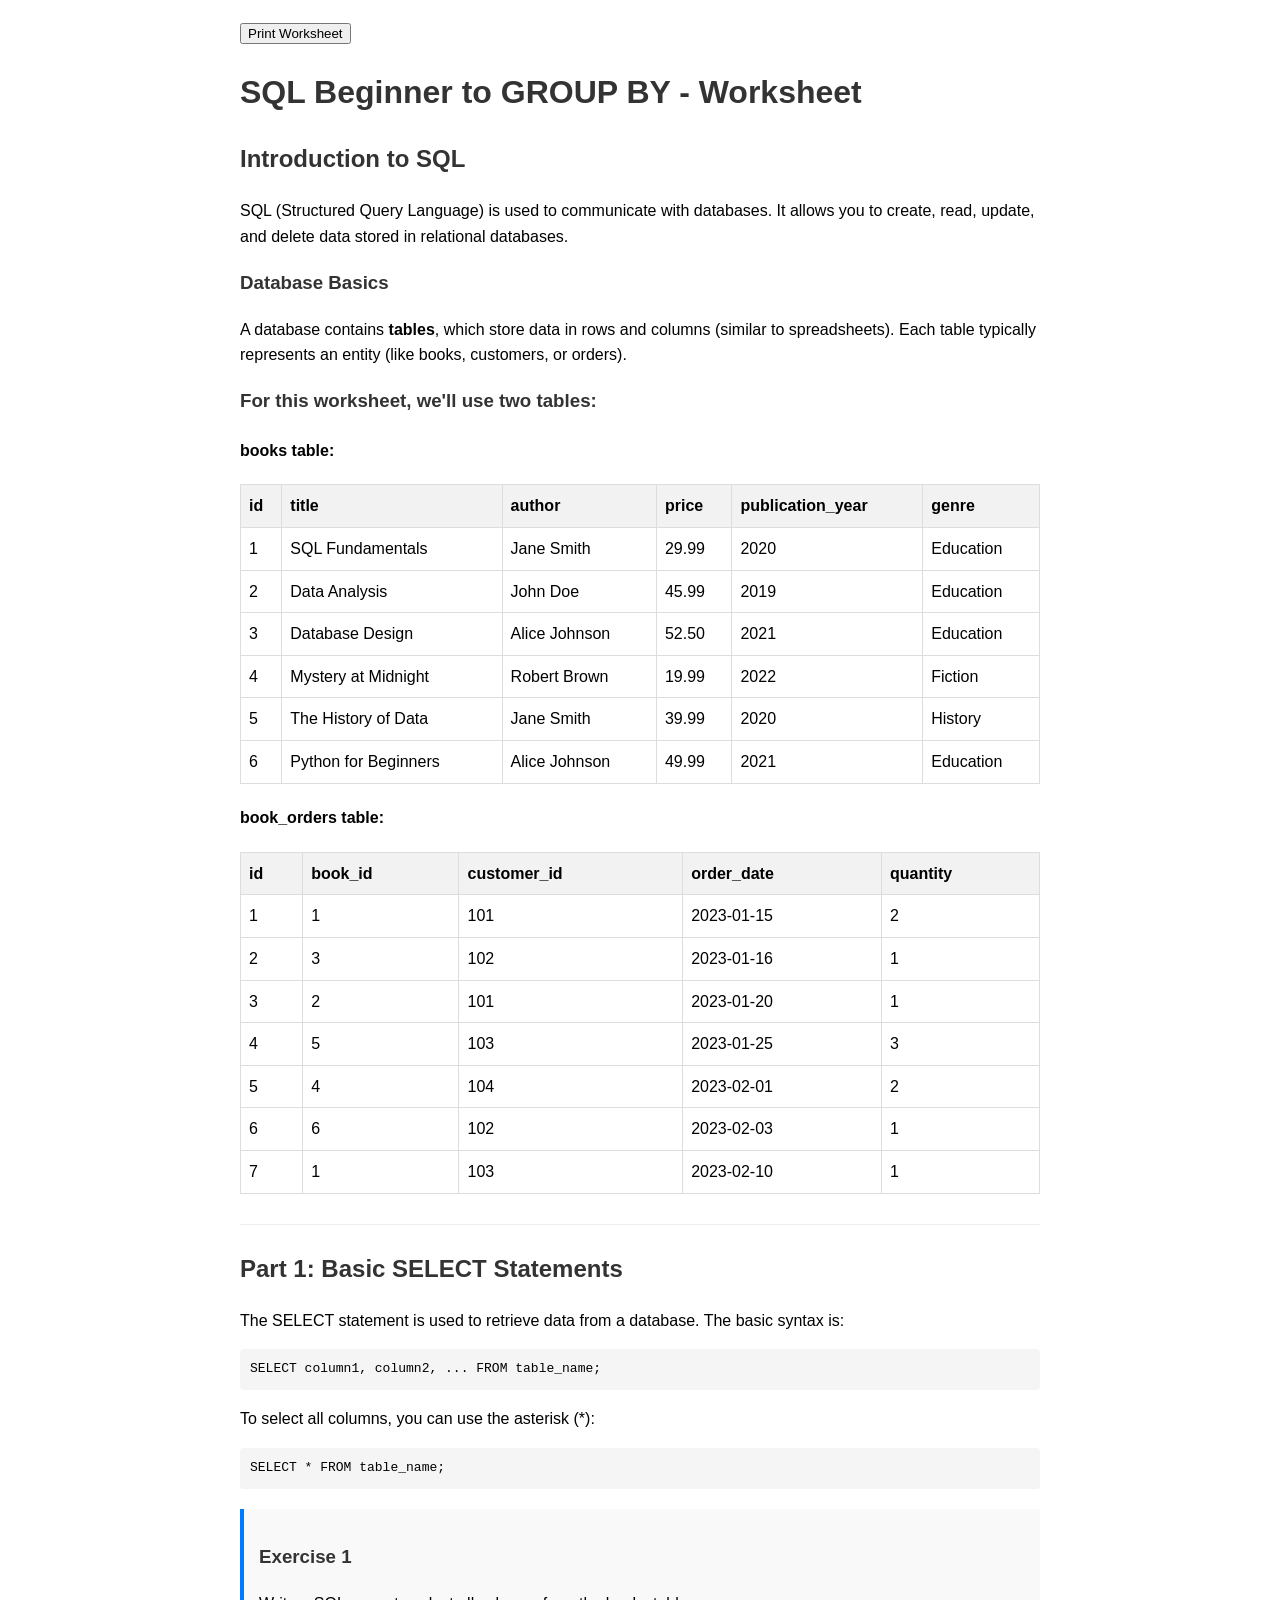
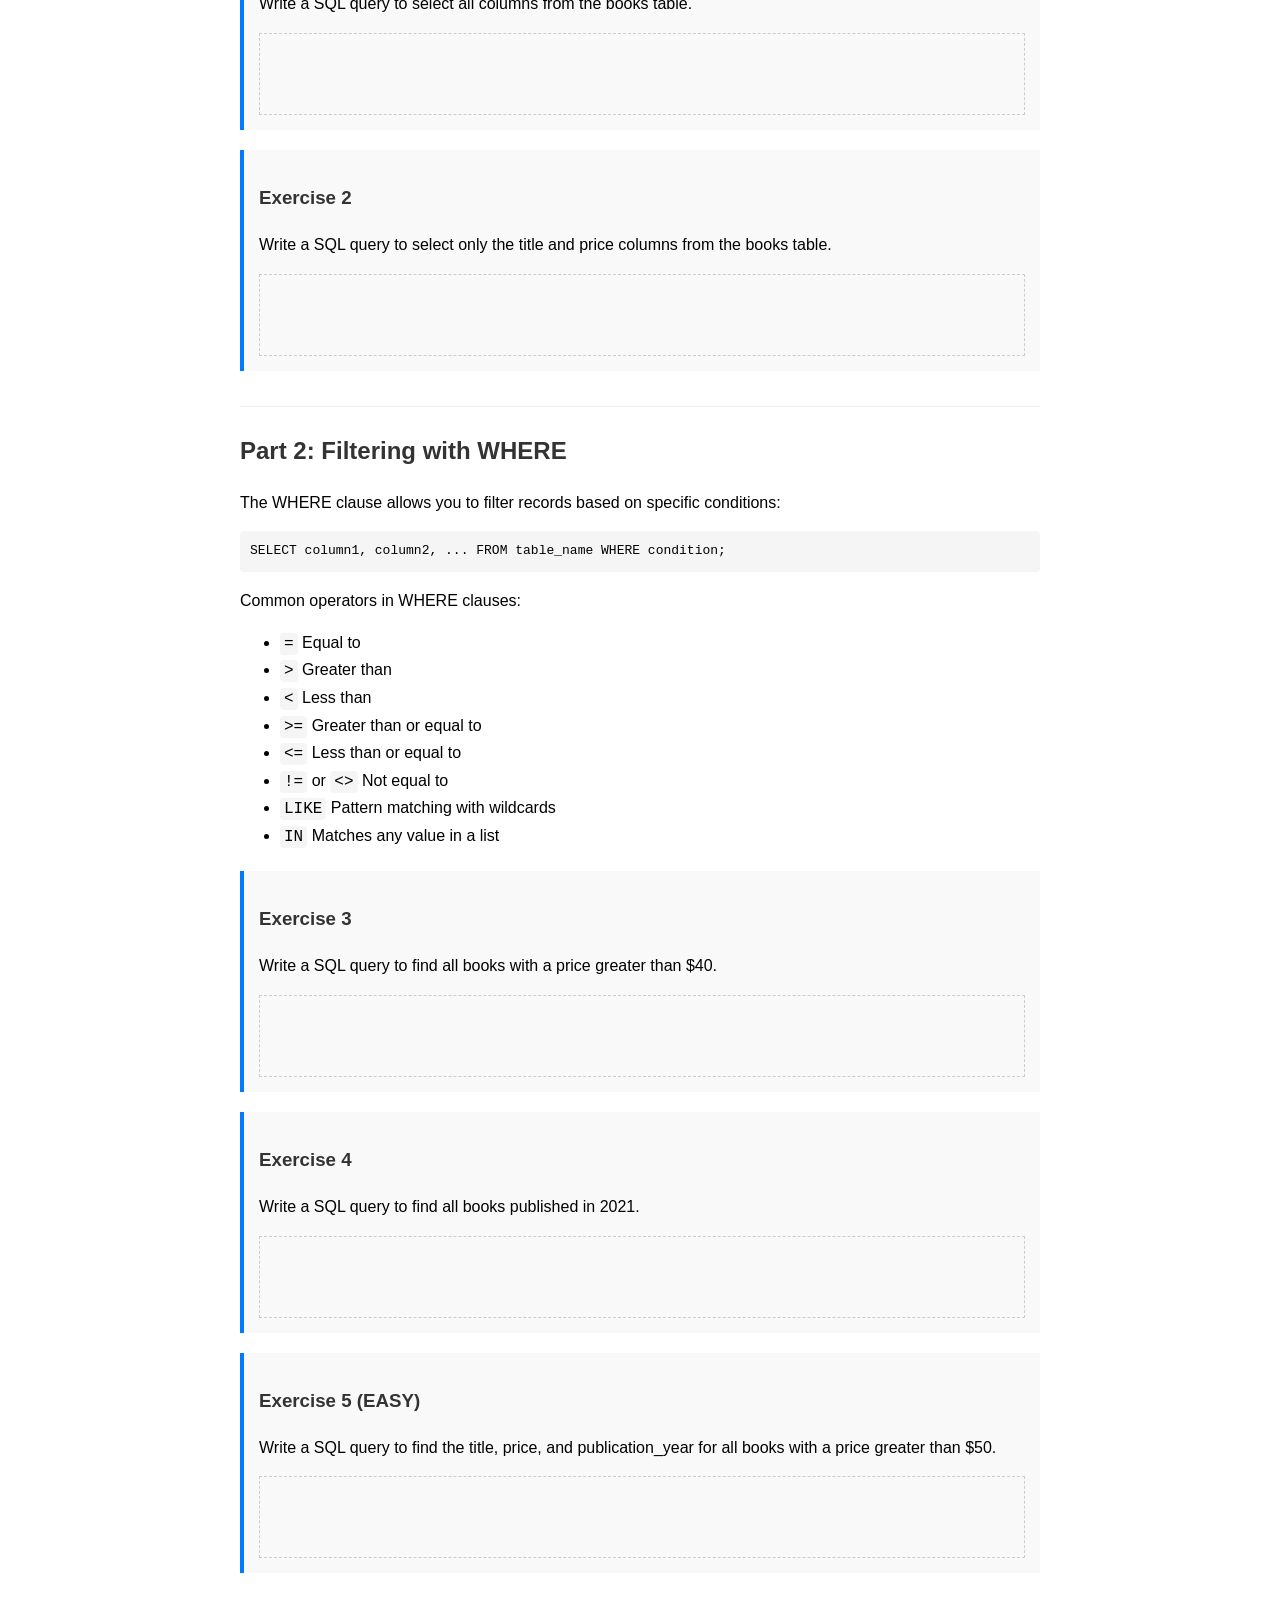
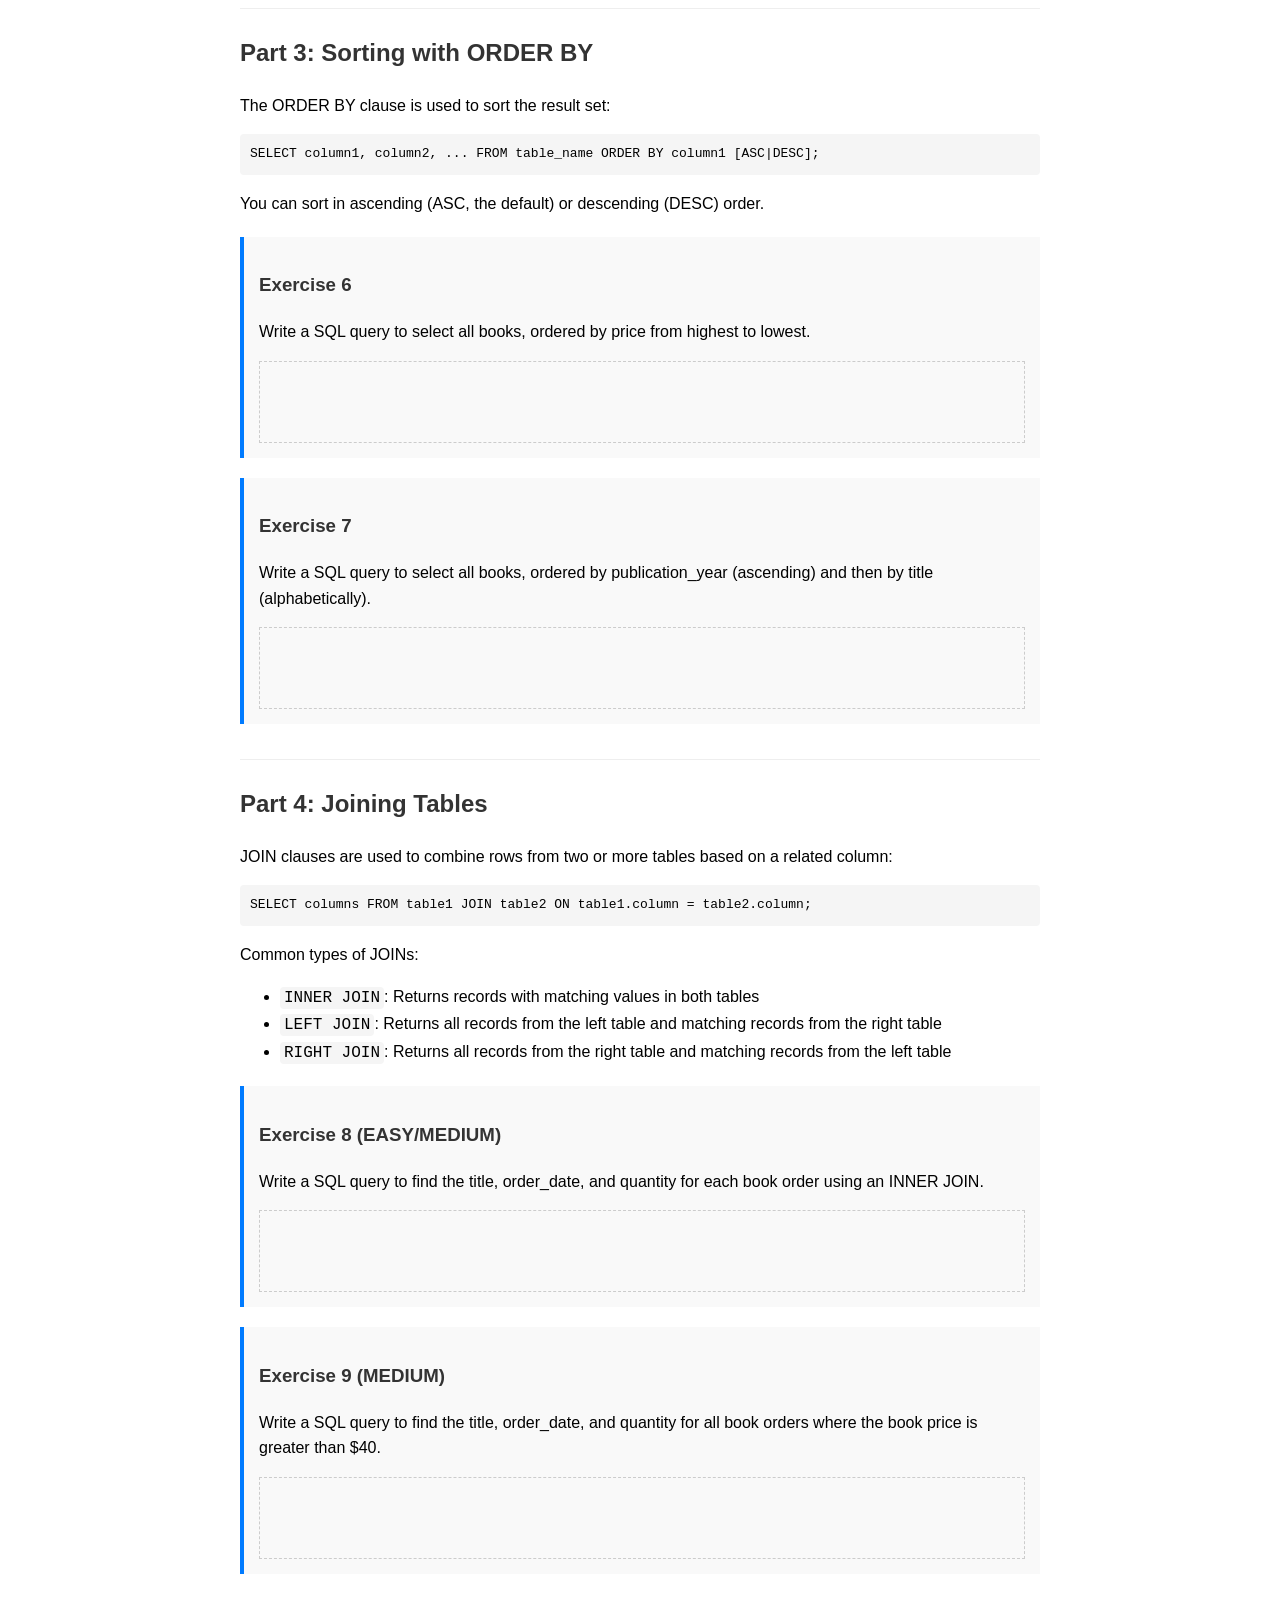
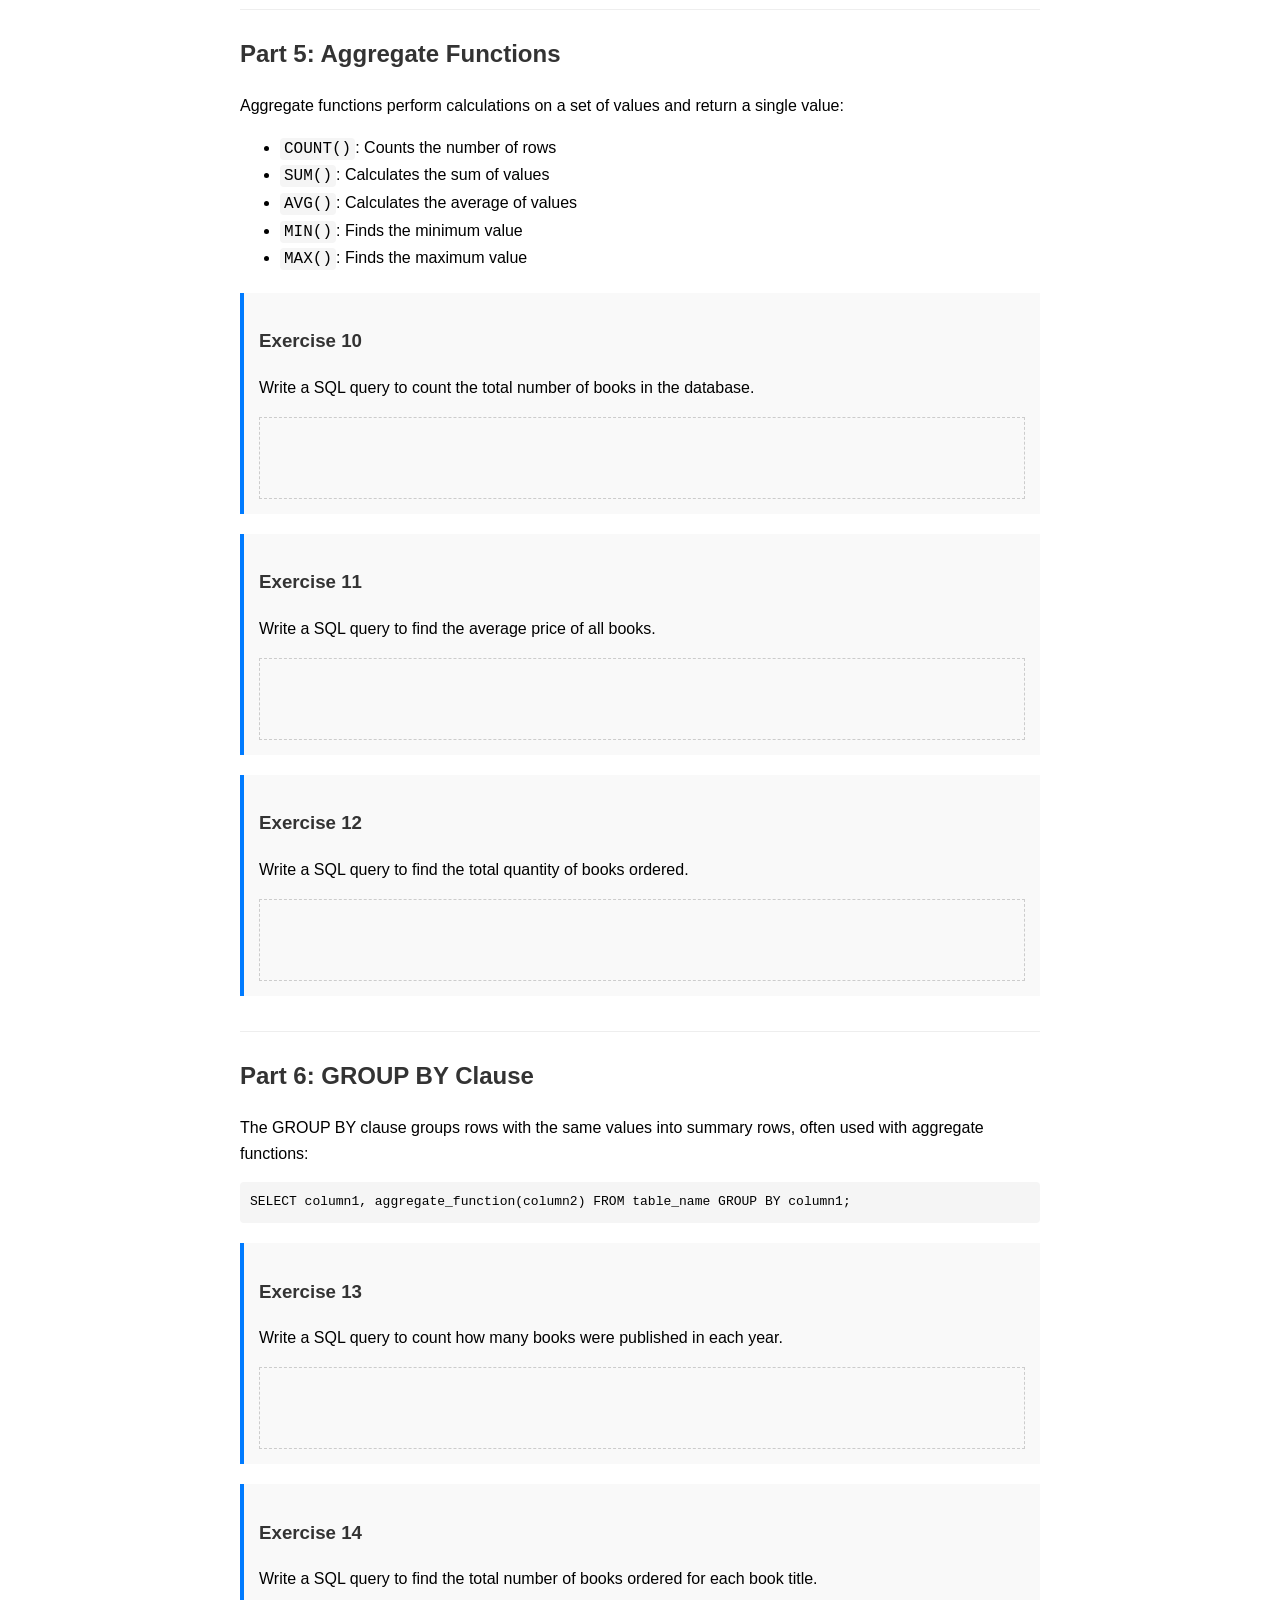
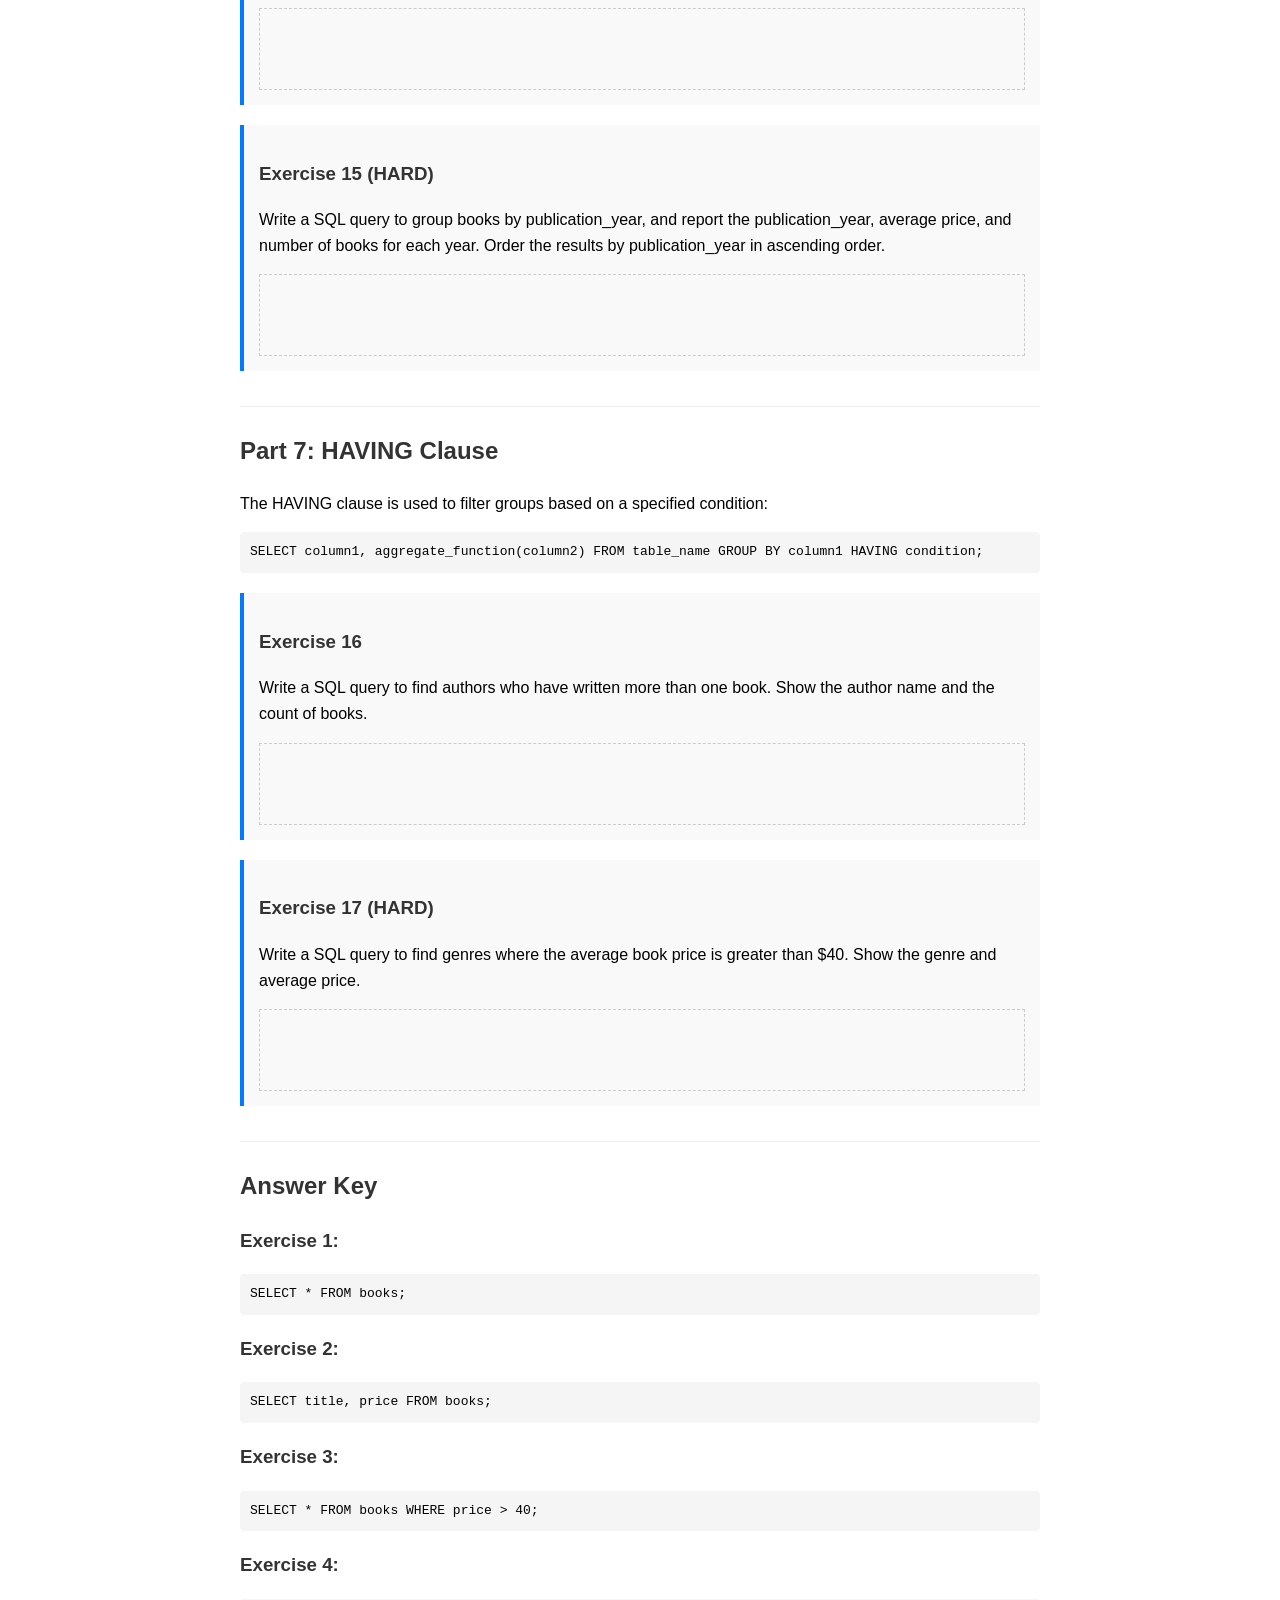
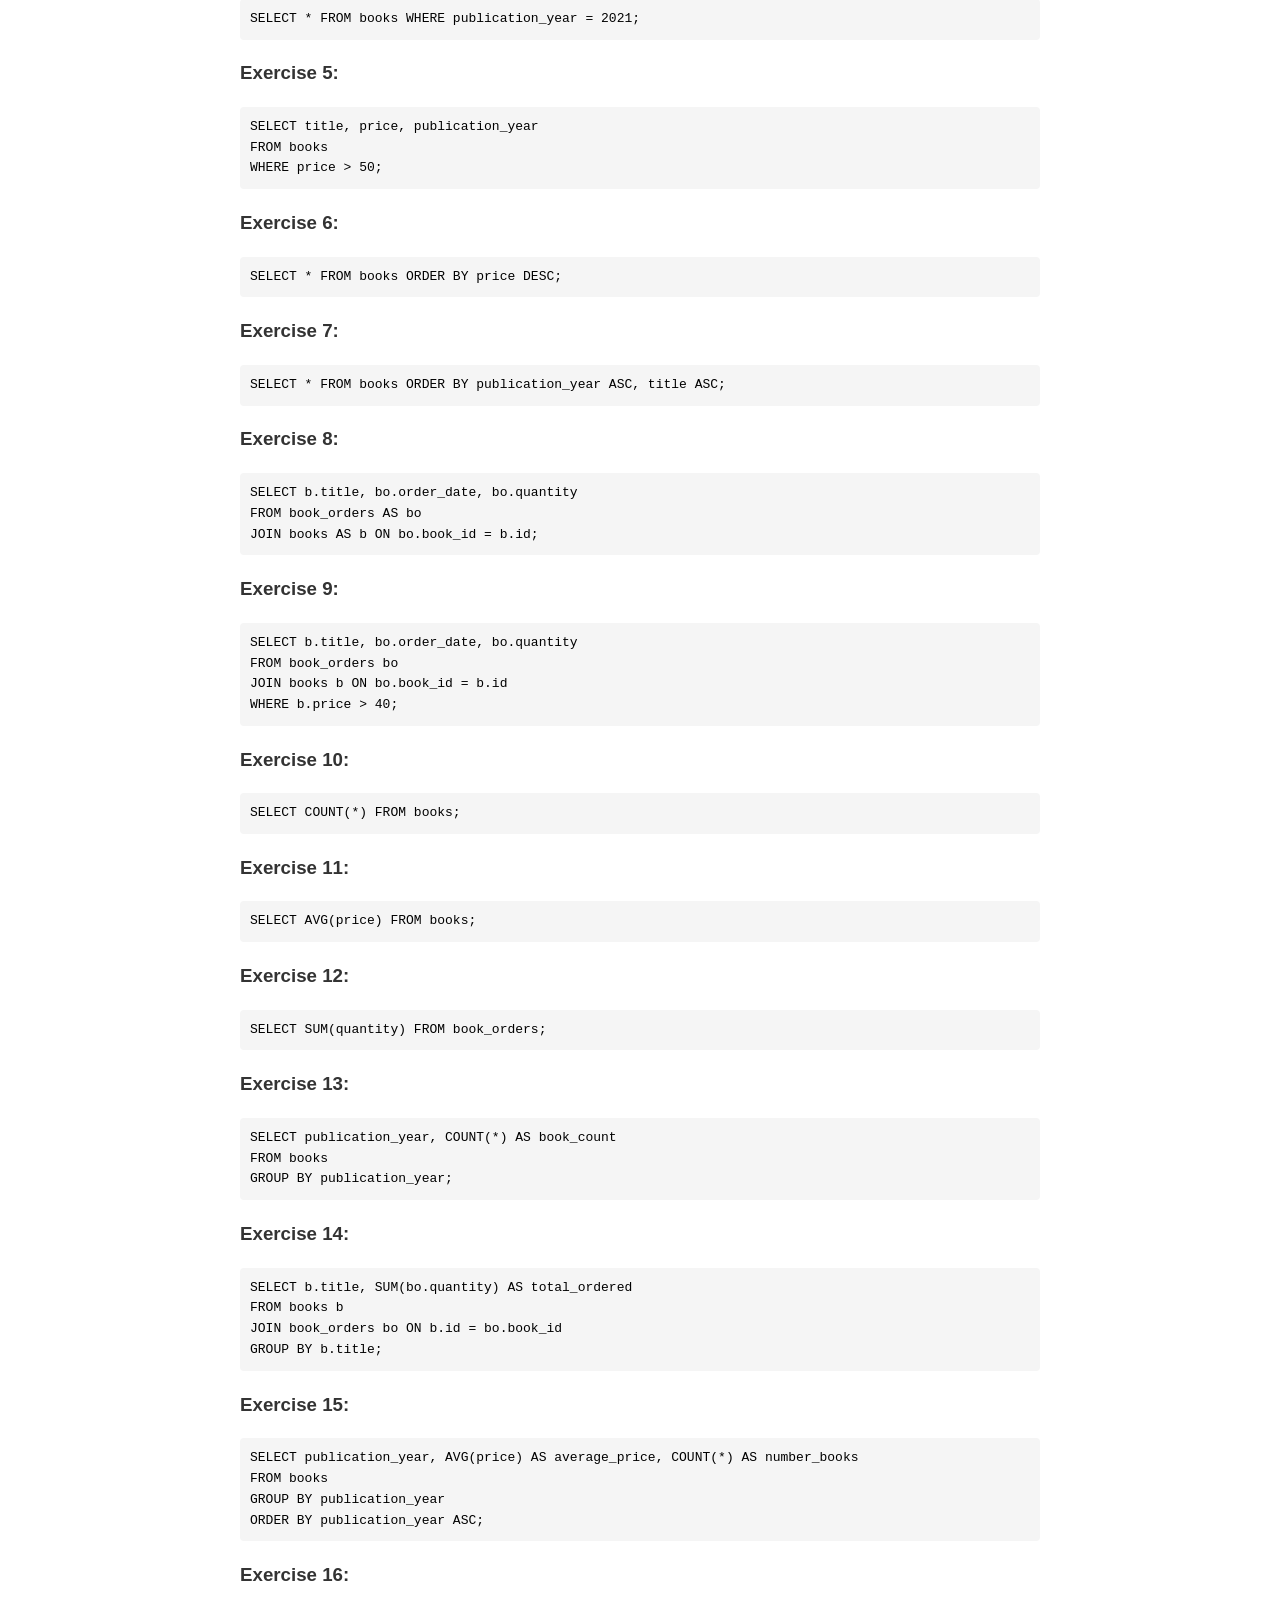
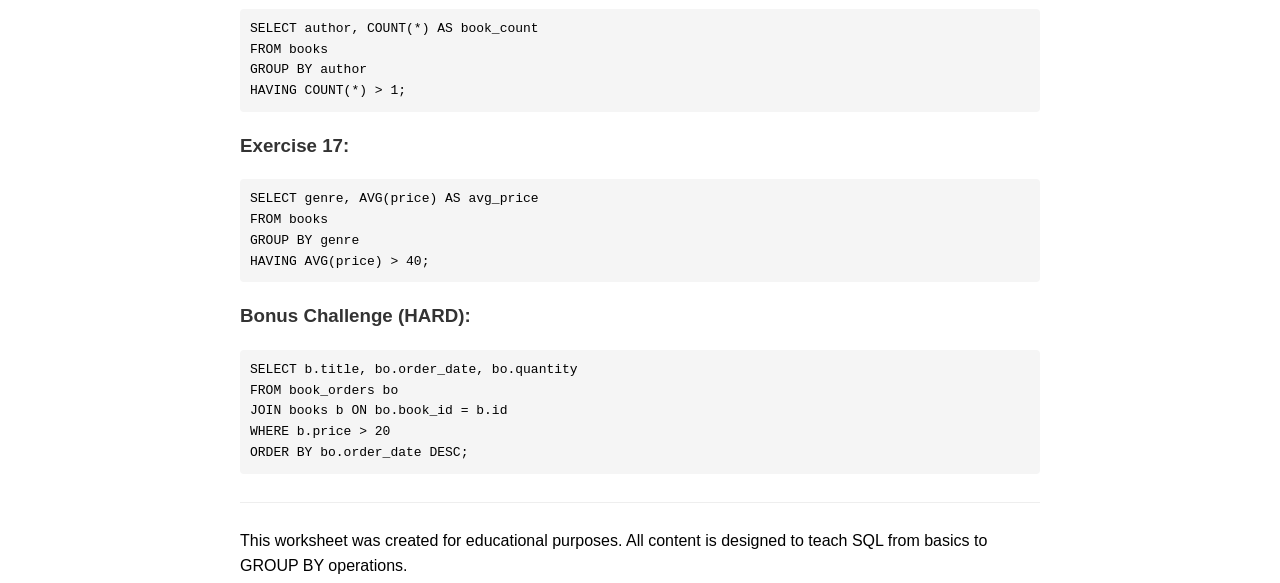
<file: sql-group-by-worksheet.html>
<!DOCTYPE html>
<html>
<head>
    <title>SQL Lesson</title>
    <style>
        body {
            font-family: Arial, sans-serif;
            line-height: 1.6;
            max-width: 800px;
            margin: 0 auto;
            padding: 20px;
        }
        h1, h2, h3 {
            color: #333;
        }
        .section {
            margin-bottom: 25px;
            border-bottom: 1px solid #eee;
            padding-bottom: 15px;
        }
        .exercise {
            background-color: #f9f9f9;
            padding: 15px;
            border-left: 4px solid #007bff;
            margin: 20px 0;
        }
        code {
            background-color: #f5f5f5;
            padding: 2px 4px;
            border-radius: 4px;
            font-family: Consolas, monospace;
        }
        pre {
            background-color: #f5f5f5;
            padding: 10px;
            border-radius: 4px;
            overflow-x: auto;
        }
        table {
            border-collapse: collapse;
            width: 100%;
            margin: 15px 0;
        }
        th, td {
            border: 1px solid #ddd;
            padding: 8px;
            text-align: left;
        }
        th {
            background-color: #f2f2f2;
        }
        .answer-space {
            border: 1px dashed #ccc;
            padding: 15px;
            min-height: 50px;
            margin-top: 10px;
        }
        @media print {
            body {
                font-size: 12pt;
            }
            .no-print {
                display: none;
            }
            .page-break {
                page-break-after: always;
            }
        }
    </style>
</head>
<body>
    <div class="no-print">
        <button onclick="window.print()">Print Worksheet</button>
    </div>

    <h1>SQL Beginner to GROUP BY - Worksheet</h1>
    
    <div class="section">
        <h2>Introduction to SQL</h2>
        <p>SQL (Structured Query Language) is used to communicate with databases. It allows you to create, read, update, and delete data stored in relational databases.</p>
        
        <h3>Database Basics</h3>
        <p>A database contains <strong>tables</strong>, which store data in rows and columns (similar to spreadsheets). Each table typically represents an entity (like books, customers, or orders).</p>
        
        <h3>For this worksheet, we'll use two tables:</h3>
        
        <h4>books table:</h4>
        <table>
            <tr>
                <th>id</th>
                <th>title</th>
                <th>author</th>
                <th>price</th>
                <th>publication_year</th>
                <th>genre</th>
            </tr>
            <tr>
                <td>1</td>
                <td>SQL Fundamentals</td>
                <td>Jane Smith</td>
                <td>29.99</td>
                <td>2020</td>
                <td>Education</td>
            </tr>
            <tr>
                <td>2</td>
                <td>Data Analysis</td>
                <td>John Doe</td>
                <td>45.99</td>
                <td>2019</td>
                <td>Education</td>
            </tr>
            <tr>
                <td>3</td>
                <td>Database Design</td>
                <td>Alice Johnson</td>
                <td>52.50</td>
                <td>2021</td>
                <td>Education</td>
            </tr>
            <tr>
                <td>4</td>
                <td>Mystery at Midnight</td>
                <td>Robert Brown</td>
                <td>19.99</td>
                <td>2022</td>
                <td>Fiction</td>
            </tr>
            <tr>
                <td>5</td>
                <td>The History of Data</td>
                <td>Jane Smith</td>
                <td>39.99</td>
                <td>2020</td>
                <td>History</td>
            </tr>
            <tr>
                <td>6</td>
                <td>Python for Beginners</td>
                <td>Alice Johnson</td>
                <td>49.99</td>
                <td>2021</td>
                <td>Education</td>
            </tr>
        </table>
        
        <h4>book_orders table:</h4>
        <table>
            <tr>
                <th>id</th>
                <th>book_id</th>
                <th>customer_id</th>
                <th>order_date</th>
                <th>quantity</th>
            </tr>
            <tr>
                <td>1</td>
                <td>1</td>
                <td>101</td>
                <td>2023-01-15</td>
                <td>2</td>
            </tr>
            <tr>
                <td>2</td>
                <td>3</td>
                <td>102</td>
                <td>2023-01-16</td>
                <td>1</td>
            </tr>
            <tr>
                <td>3</td>
                <td>2</td>
                <td>101</td>
                <td>2023-01-20</td>
                <td>1</td>
            </tr>
            <tr>
                <td>4</td>
                <td>5</td>
                <td>103</td>
                <td>2023-01-25</td>
                <td>3</td>
            </tr>
            <tr>
                <td>5</td>
                <td>4</td>
                <td>104</td>
                <td>2023-02-01</td>
                <td>2</td>
            </tr>
            <tr>
                <td>6</td>
                <td>6</td>
                <td>102</td>
                <td>2023-02-03</td>
                <td>1</td>
            </tr>
            <tr>
                <td>7</td>
                <td>1</td>
                <td>103</td>
                <td>2023-02-10</td>
                <td>1</td>
            </tr>
        </table>
    </div>

    <div class="section">
        <h2>Part 1: Basic SELECT Statements</h2>
        
        <p>The SELECT statement is used to retrieve data from a database. The basic syntax is:</p>
        <pre>SELECT column1, column2, ... FROM table_name;</pre>
        
        <p>To select all columns, you can use the asterisk (*):</p>
        <pre>SELECT * FROM table_name;</pre>
        
        <div class="exercise">
            <h3>Exercise 1</h3>
            <p>Write a SQL query to select all columns from the books table.</p>
            <div class="answer-space"></div>
        </div>
        
        <div class="exercise">
            <h3>Exercise 2</h3>
            <p>Write a SQL query to select only the title and price columns from the books table.</p>
            <div class="answer-space"></div>
        </div>
    </div>

    <div class="section">
        <h2>Part 2: Filtering with WHERE</h2>
        
        <p>The WHERE clause allows you to filter records based on specific conditions:</p>
        <pre>SELECT column1, column2, ... FROM table_name WHERE condition;</pre>
        
        <p>Common operators in WHERE clauses:</p>
        <ul>
            <li><code>=</code> Equal to</li>
            <li><code>></code> Greater than</li>
            <li><code><</code> Less than</li>
            <li><code>>=</code> Greater than or equal to</li>
            <li><code><=</code> Less than or equal to</li>
            <li><code>!=</code> or <code><></code> Not equal to</li>
            <li><code>LIKE</code> Pattern matching with wildcards</li>
            <li><code>IN</code> Matches any value in a list</li>
        </ul>
        
        <div class="exercise">
            <h3>Exercise 3</h3>
            <p>Write a SQL query to find all books with a price greater than $40.</p>
            <div class="answer-space"></div>
        </div>
        
        <div class="exercise">
            <h3>Exercise 4</h3>
            <p>Write a SQL query to find all books published in 2021.</p>
            <div class="answer-space"></div>
        </div>
        
        <div class="exercise">
            <h3>Exercise 5 (EASY)</h3>
            <p>Write a SQL query to find the title, price, and publication_year for all books with a price greater than $50.</p>
            <div class="answer-space"></div>
        </div>
    </div>

    <div class="page-break"></div>

    <div class="section">
        <h2>Part 3: Sorting with ORDER BY</h2>
        
        <p>The ORDER BY clause is used to sort the result set:</p>
        <pre>SELECT column1, column2, ... FROM table_name ORDER BY column1 [ASC|DESC];</pre>
        
        <p>You can sort in ascending (ASC, the default) or descending (DESC) order.</p>
        
        <div class="exercise">
            <h3>Exercise 6</h3>
            <p>Write a SQL query to select all books, ordered by price from highest to lowest.</p>
            <div class="answer-space"></div>
        </div>
        
        <div class="exercise">
            <h3>Exercise 7</h3>
            <p>Write a SQL query to select all books, ordered by publication_year (ascending) and then by title (alphabetically).</p>
            <div class="answer-space"></div>
        </div>
    </div>

    <div class="section">
        <h2>Part 4: Joining Tables</h2>
        
        <p>JOIN clauses are used to combine rows from two or more tables based on a related column:</p>
        <pre>SELECT columns FROM table1 JOIN table2 ON table1.column = table2.column;</pre>
        
        <p>Common types of JOINs:</p>
        <ul>
            <li><code>INNER JOIN</code>: Returns records with matching values in both tables</li>
            <li><code>LEFT JOIN</code>: Returns all records from the left table and matching records from the right table</li>
            <li><code>RIGHT JOIN</code>: Returns all records from the right table and matching records from the left table</li>
        </ul>
        
        <div class="exercise">
            <h3>Exercise 8 (EASY/MEDIUM)</h3>
            <p>Write a SQL query to find the title, order_date, and quantity for each book order using an INNER JOIN.</p>
            <div class="answer-space"></div>
        </div>
        
        <div class="exercise">
            <h3>Exercise 9 (MEDIUM)</h3>
            <p>Write a SQL query to find the title, order_date, and quantity for all book orders where the book price is greater than $40.</p>
            <div class="answer-space"></div>
        </div>
    </div>

    <div class="page-break"></div>

    <div class="section">
        <h2>Part 5: Aggregate Functions</h2>
        
        <p>Aggregate functions perform calculations on a set of values and return a single value:</p>
        <ul>
            <li><code>COUNT()</code>: Counts the number of rows</li>
            <li><code>SUM()</code>: Calculates the sum of values</li>
            <li><code>AVG()</code>: Calculates the average of values</li>
            <li><code>MIN()</code>: Finds the minimum value</li>
            <li><code>MAX()</code>: Finds the maximum value</li>
        </ul>
        
        <div class="exercise">
            <h3>Exercise 10</h3>
            <p>Write a SQL query to count the total number of books in the database.</p>
            <div class="answer-space"></div>
        </div>
        
        <div class="exercise">
            <h3>Exercise 11</h3>
            <p>Write a SQL query to find the average price of all books.</p>
            <div class="answer-space"></div>
        </div>
        
        <div class="exercise">
            <h3>Exercise 12</h3>
            <p>Write a SQL query to find the total quantity of books ordered.</p>
            <div class="answer-space"></div>
        </div>
    </div>

    <div class="section">
        <h2>Part 6: GROUP BY Clause</h2>
        
        <p>The GROUP BY clause groups rows with the same values into summary rows, often used with aggregate functions:</p>
        <pre>SELECT column1, aggregate_function(column2) FROM table_name GROUP BY column1;</pre>
        
        <div class="exercise">
            <h3>Exercise 13</h3>
            <p>Write a SQL query to count how many books were published in each year.</p>
            <div class="answer-space"></div>
        </div>
        
        <div class="exercise">
            <h3>Exercise 14</h3>
            <p>Write a SQL query to find the total number of books ordered for each book title.</p>
            <div class="answer-space"></div>
        </div>
        
        <div class="exercise">
            <h3>Exercise 15 (HARD)</h3>
            <p>Write a SQL query to group books by publication_year, and report the publication_year, average price, and number of books for each year. Order the results by publication_year in ascending order.</p>
            <div class="answer-space"></div>
        </div>
    </div>

    <div class="section">
        <h2>Part 7: HAVING Clause</h2>
        
        <p>The HAVING clause is used to filter groups based on a specified condition:</p>
        <pre>SELECT column1, aggregate_function(column2) FROM table_name GROUP BY column1 HAVING condition;</pre>
        
        <div class="exercise">
            <h3>Exercise 16</h3>
            <p>Write a SQL query to find authors who have written more than one book. Show the author name and the count of books.</p>
            <div class="answer-space"></div>
        </div>
        
        <div class="exercise">
            <h3>Exercise 17 (HARD)</h3>
            <p>Write a SQL query to find genres where the average book price is greater than $40. Show the genre and average price.</p>
            <div class="answer-space"></div>
        </div>
    </div>

    <div class="page-break"></div>

    <div class="section">
        <h2>Answer Key</h2>
        
        <h3>Exercise 1:</h3>
        <pre>SELECT * FROM books;</pre>
        
        <h3>Exercise 2:</h3>
        <pre>SELECT title, price FROM books;</pre>
        
        <h3>Exercise 3:</h3>
        <pre>SELECT * FROM books WHERE price > 40;</pre>
        
        <h3>Exercise 4:</h3>
        <pre>SELECT * FROM books WHERE publication_year = 2021;</pre>
        
        <h3>Exercise 5:</h3>
        <pre>SELECT title, price, publication_year
FROM books
WHERE price > 50;</pre>
        
        <h3>Exercise 6:</h3>
        <pre>SELECT * FROM books ORDER BY price DESC;</pre>
        
        <h3>Exercise 7:</h3>
        <pre>SELECT * FROM books ORDER BY publication_year ASC, title ASC;</pre>
        
        <h3>Exercise 8:</h3>
        <pre>SELECT b.title, bo.order_date, bo.quantity
FROM book_orders AS bo
JOIN books AS b ON bo.book_id = b.id;</pre>
        
        <h3>Exercise 9:</h3>
        <pre>SELECT b.title, bo.order_date, bo.quantity
FROM book_orders bo
JOIN books b ON bo.book_id = b.id
WHERE b.price > 40;</pre>
        
        <h3>Exercise 10:</h3>
        <pre>SELECT COUNT(*) FROM books;</pre>
        
        <h3>Exercise 11:</h3>
        <pre>SELECT AVG(price) FROM books;</pre>
        
        <h3>Exercise 12:</h3>
        <pre>SELECT SUM(quantity) FROM book_orders;</pre>
        
        <h3>Exercise 13:</h3>
        <pre>SELECT publication_year, COUNT(*) AS book_count
FROM books
GROUP BY publication_year;</pre>
        
        <h3>Exercise 14:</h3>
        <pre>SELECT b.title, SUM(bo.quantity) AS total_ordered
FROM books b
JOIN book_orders bo ON b.id = bo.book_id
GROUP BY b.title;</pre>
        
        <h3>Exercise 15:</h3>
        <pre>SELECT publication_year, AVG(price) AS average_price, COUNT(*) AS number_books
FROM books
GROUP BY publication_year
ORDER BY publication_year ASC;</pre>
        
        <h3>Exercise 16:</h3>
        <pre>SELECT author, COUNT(*) AS book_count
FROM books
GROUP BY author
HAVING COUNT(*) > 1;</pre>
        
        <h3>Exercise 17:</h3>
        <pre>SELECT genre, AVG(price) AS avg_price
FROM books
GROUP BY genre
HAVING AVG(price) > 40;</pre>
        
        <h3>Bonus Challenge (HARD):</h3>
        <pre>SELECT b.title, bo.order_date, bo.quantity
FROM book_orders bo
JOIN books b ON bo.book_id = b.id
WHERE b.price > 20
ORDER BY bo.order_date DESC;</pre>
    </div>

    <div class="no-print">
        <p>This worksheet was created for educational purposes. All content is designed to teach SQL from basics to GROUP BY operations.</p>
    </div>
</body>
</html>
</file>
